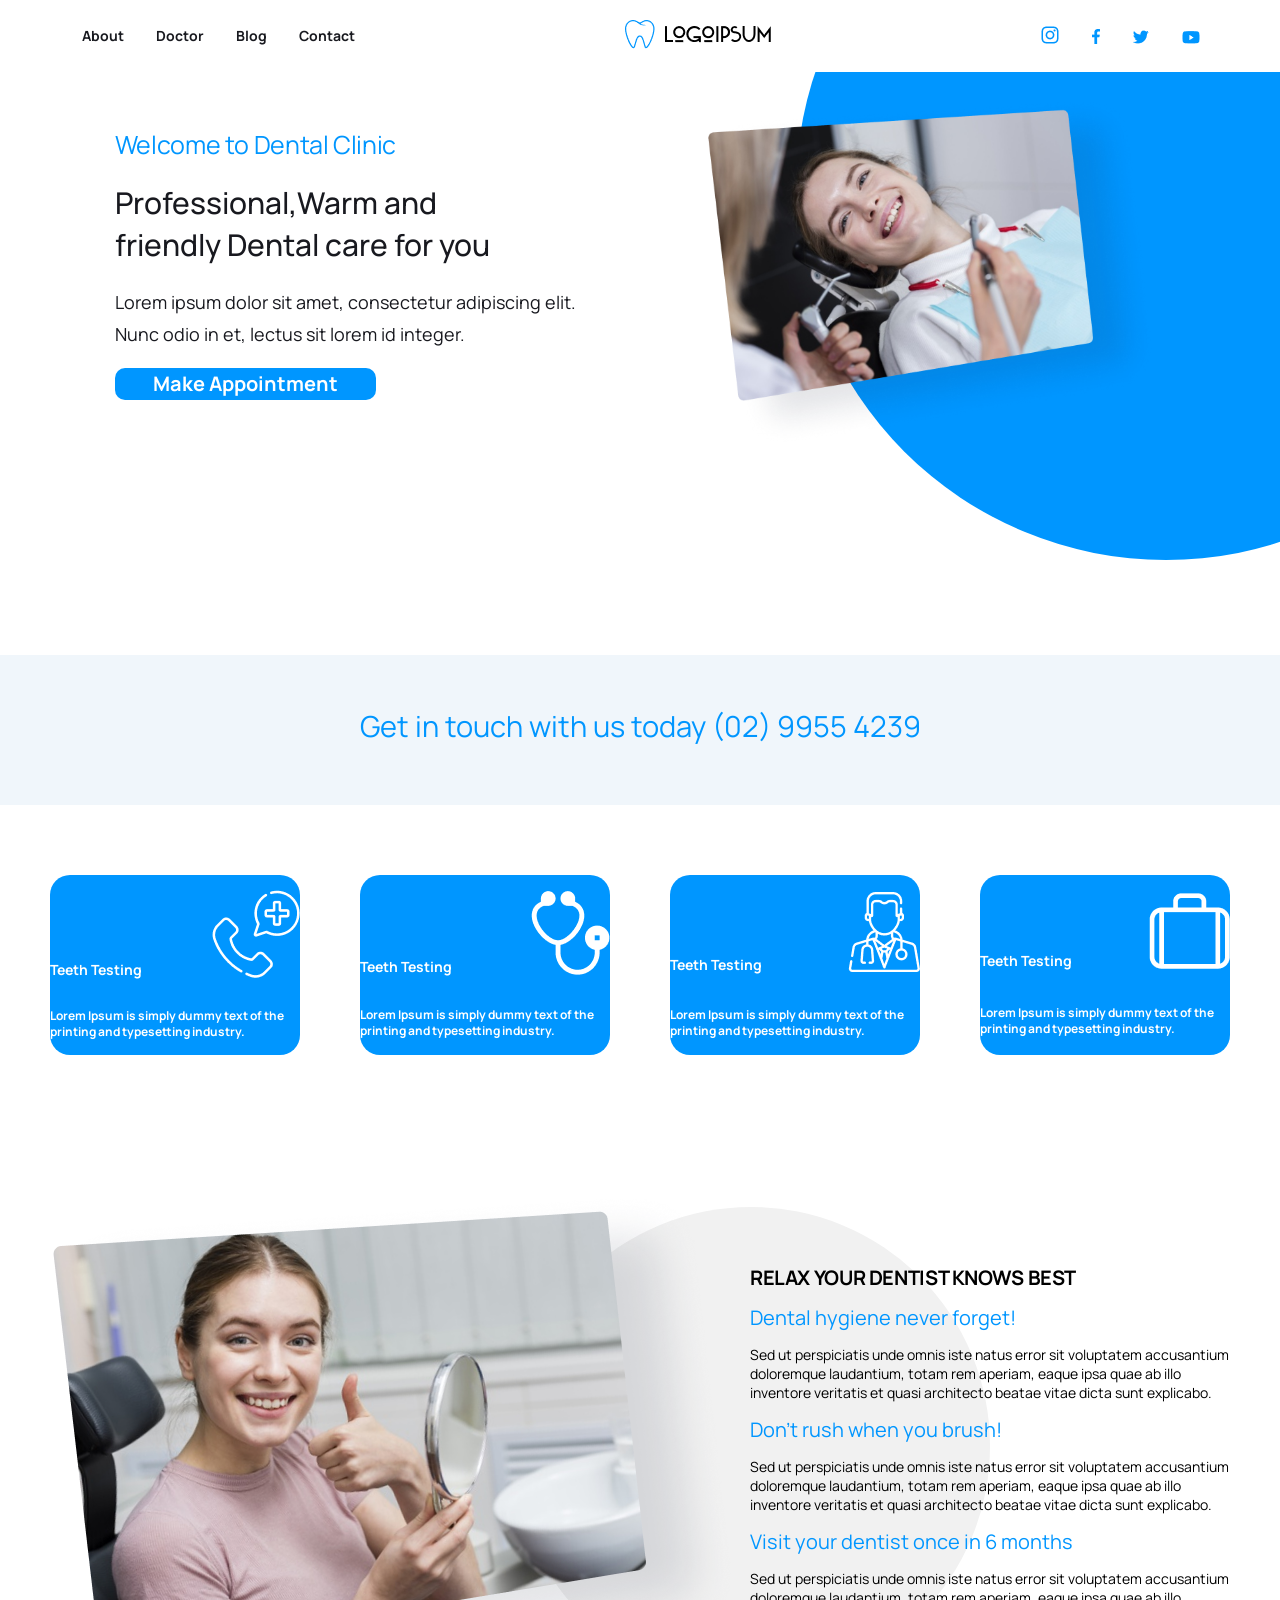
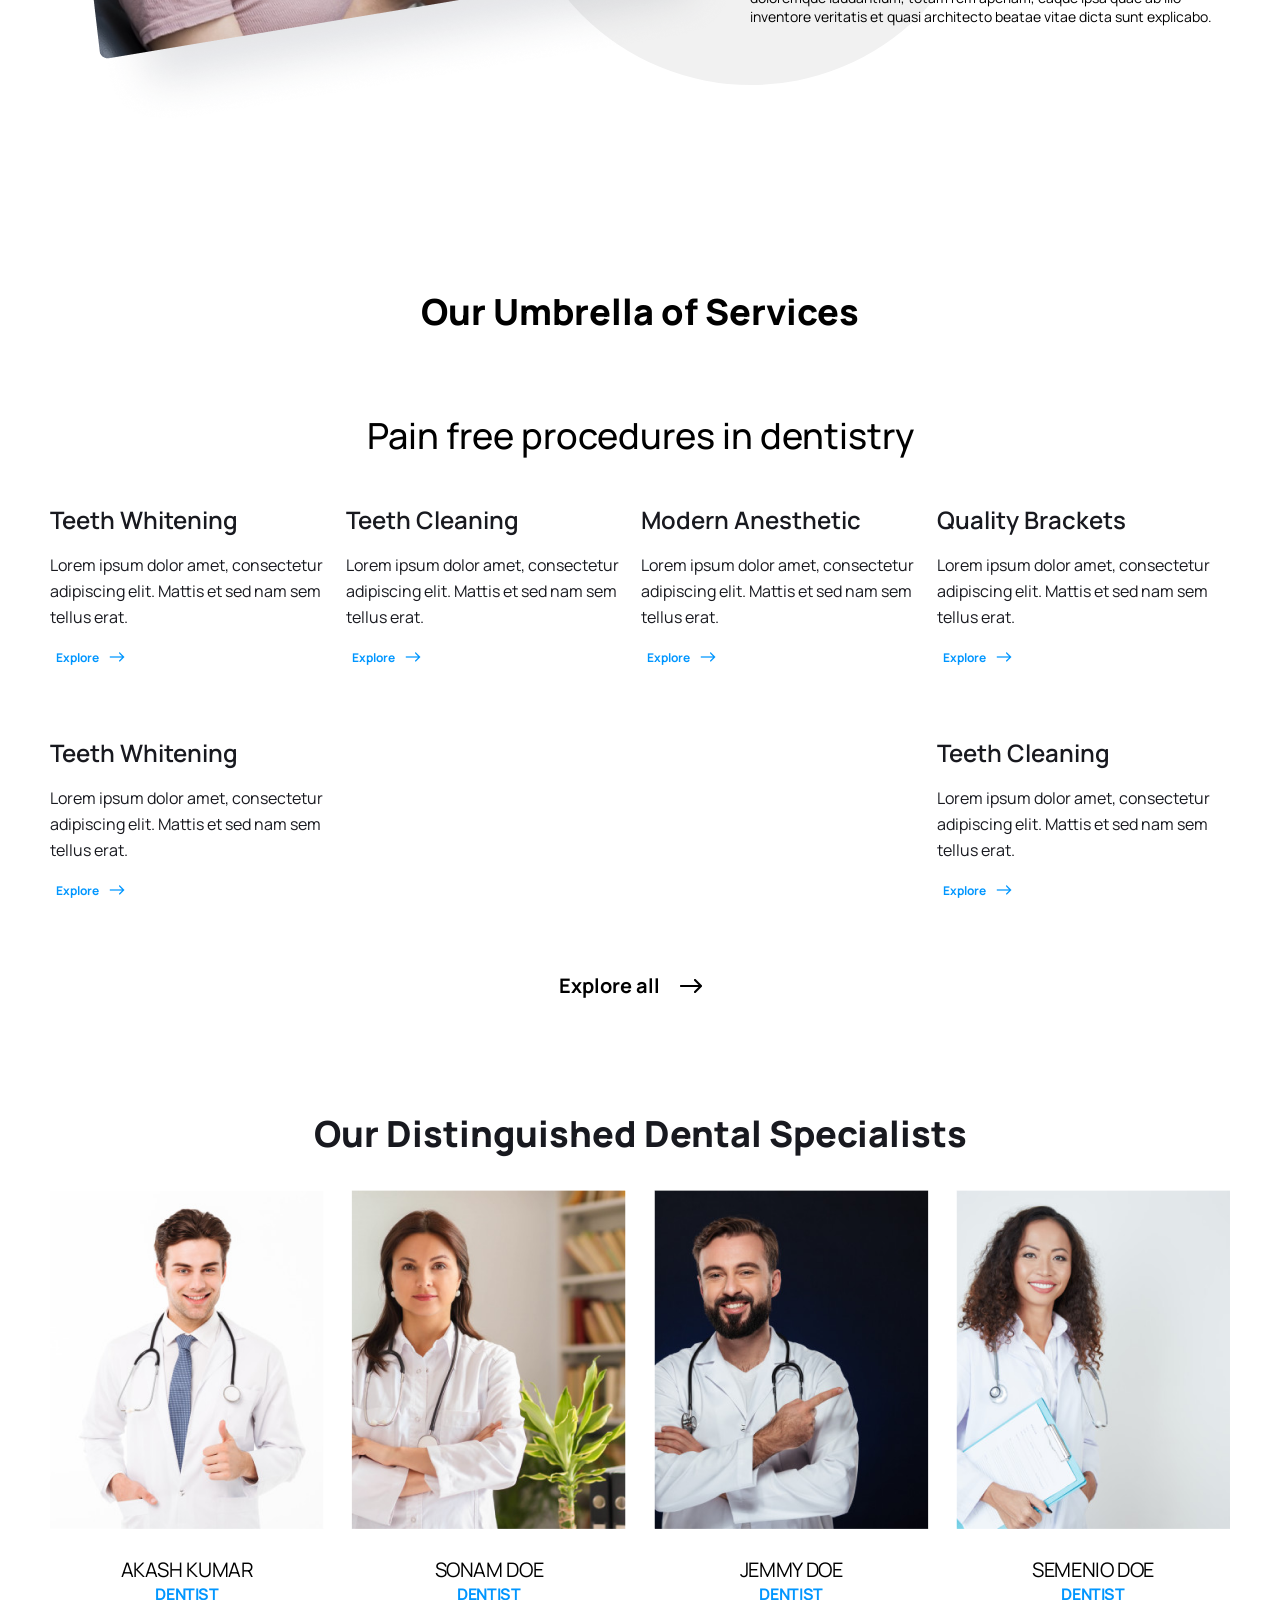
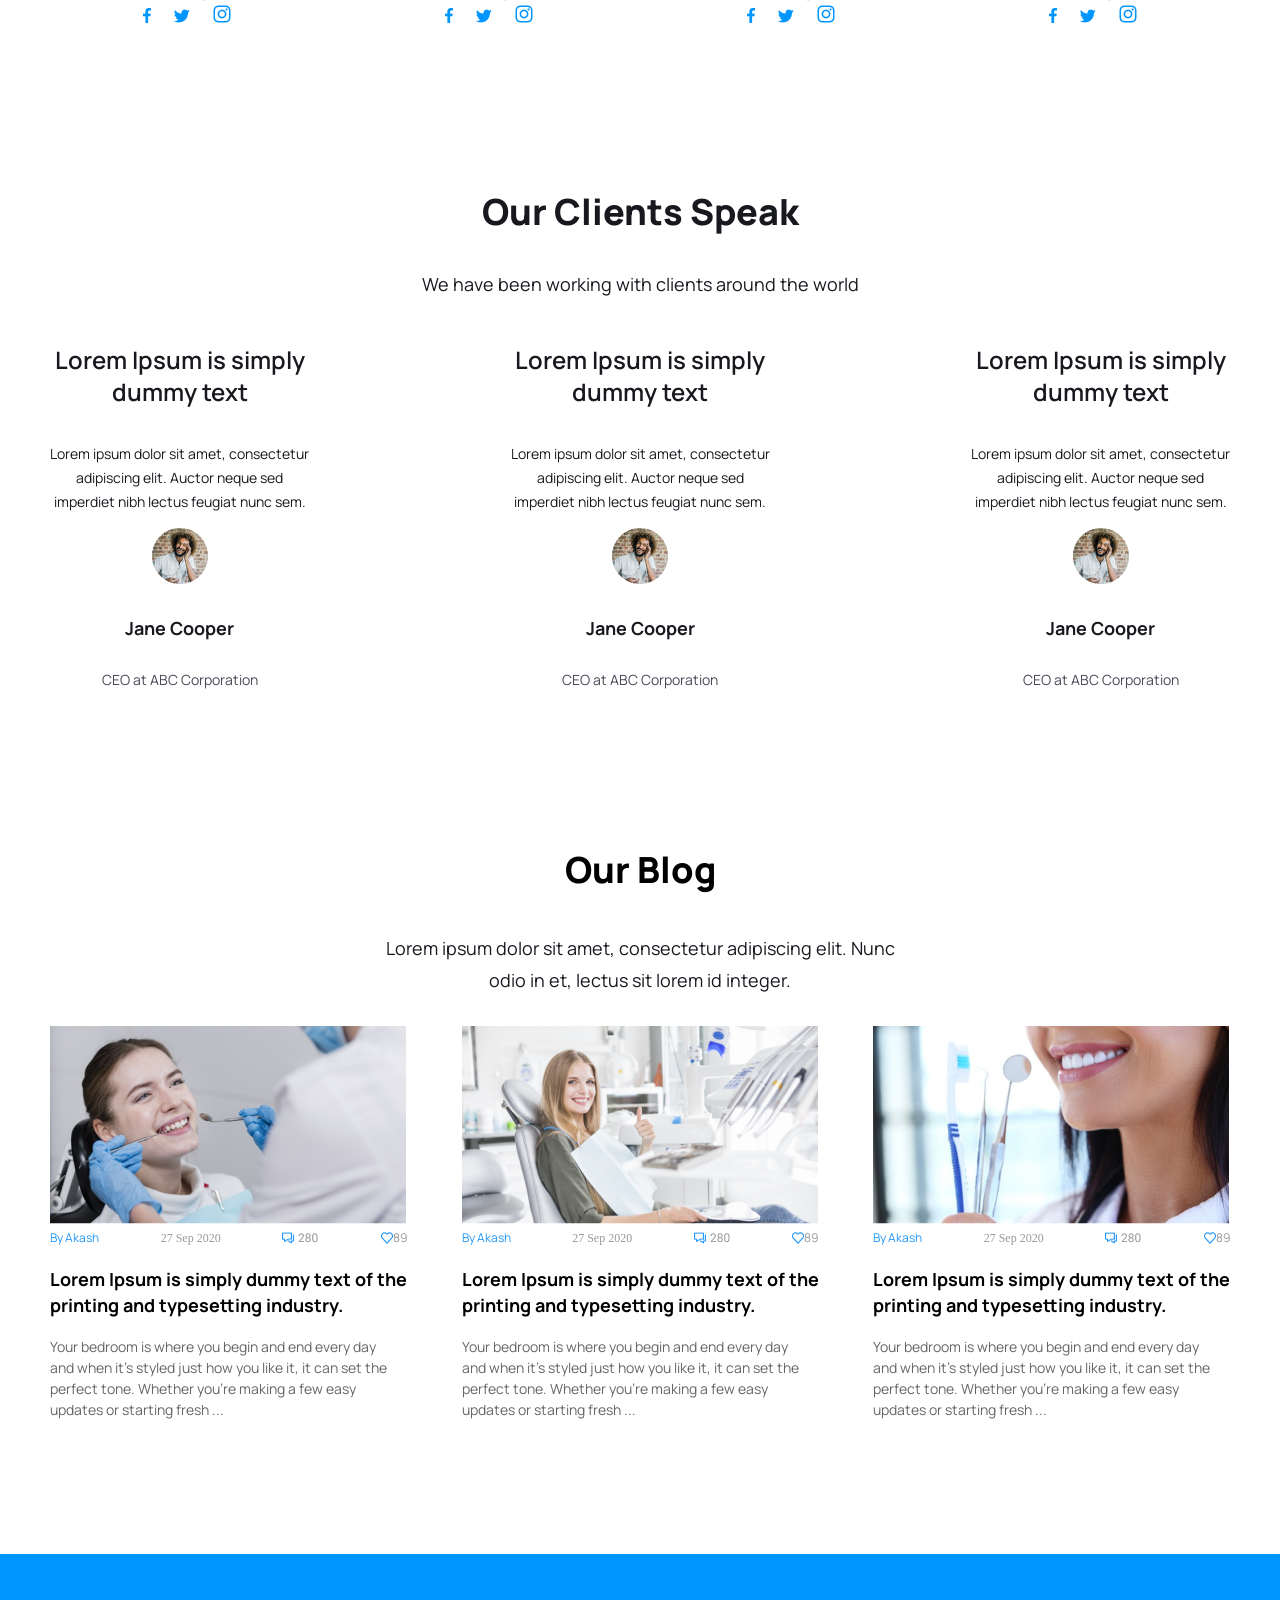
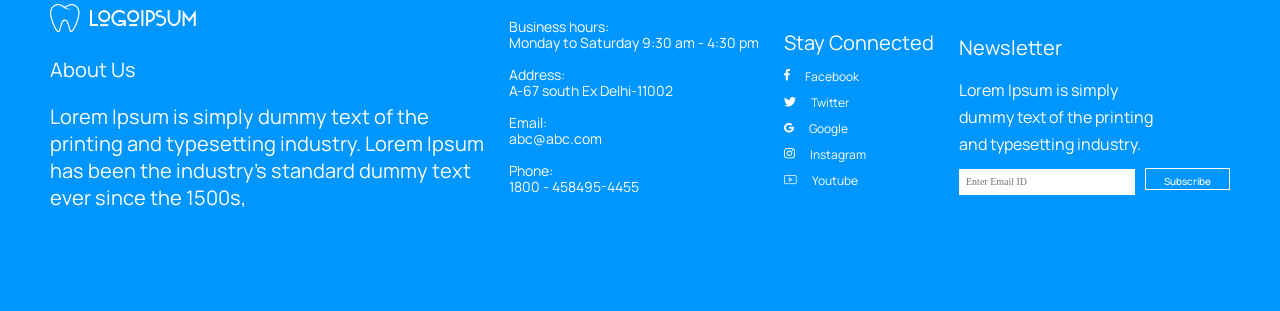
<file: index.html>
<!DOCTYPE html>
<html>
<head>
	<meta charset="utf-8">
	<link rel="preconnect" href="https://fonts.gstatic.com">
	<link href="https://fonts.googleapis.com/css2?family=Manrope:wght@500;700&display=swap" rel="stylesheet">
	<meta name="viewport" content="width=device-width, initial-scale=1">
	<link rel="stylesheet" type="text/css" href="css/style.css">
	<script src="jQuery/jquery-3.6.0.min.js"></script>
	<script type="text/javascript" src="js/script.js"></script>
	<link rel="icon" href="img/icon.png">
	<title>DENTAL</title>
</head>
<body>
	<div class="wrapper">
	    <header class="header">
	    	<div class="container">
	    		<div class="header__body">
					<div class="header__menu">
						<ul class="header__list">
							<li><a class="header__link" href="about.html">About</a></li>
							<li><a class="header__link" href="doctors.html">Doctor</a></li>
							<li><a class="header__link" href="blog.html">Blog</a></li>
							<li><a class="header__link" href="contact.html">Contact</a></li>
						</ul>
					</div>
					<div class="header-logo">
						<a href=""><img class="header-logo__img" src="img/icon.png" alt=""></a>
						<a href=""><img src="img/icon_name.png" alt=""></a>
					</div>
					<div class="header__contact">
						<a href="#"><img src="img/instagram.png" alt=""></a>
						<a href="#"><img src="img/facebook.png" alt=""></a>
						<a href="#"><img src="img/twiter.png" alt=""></a>
						<a href="#"><img src="img/youtube.png" alt=""></a>
					</div>
					<div class="header__burger">
						<span></span>
					</div>
				</div>	
			</div>	
        </header>
        <div class="container">
	        <main class="main">
			    <div class="main-content">
			        <span>Welcome to Dental Clinic</span>
			        <h1>Professional,Warm and<br> friendly Dental care for you</h1>
			        <p>Lorem ipsum dolor sit amet, consectetur adipiscing elit.<br> Nunc odio in et, lectus sit lorem id integer.</p>
			        <button><a href="">Make Appointment</a></button>
			    </div>
			    <div class="main-img">
			        <img src="img/main1.png" alt="">
			    </div>  
			    <div class="main-circle"></div> 
	        </main>
	    </div>
	    <div class="banner">
	        <div class="banner__text"><a href="">Get in touch with us today (02) 9955 4239</a></div>
	    </div> 
	    <div class="container">
	    	<div class="var">
	    		<div class="var-item">
	    			<div class="var-item__name">
	    				<span>Teeth Testing</span>
	    				<img src="img/var1.png" alt="">
	    			</div>
	    			<div class="var-item__p">Lorem Ipsum is simply dummy text of the printing and typesetting industry.</div>
	    		</div>
                <div class="var-item">
	    			<div class="var-item__name">
	    				<span>Teeth Testing</span>
	    				<img src="img/var2.png" alt="">
	    			</div>
	    			<div class="var-item__p">Lorem Ipsum is simply dummy text of the printing and typesetting industry.</div>
	    		</div>
	    		<div class="var-item">
	    			<div class="var-item__name">
	    				<span>Teeth Testing</span>
	    				<img src="img/var3.png" alt="">
	    			</div>
	    			<div class="var-item__p">Lorem Ipsum is simply dummy text of the printing and typesetting industry.</div>
	    		</div>
	    		<div class="var-item">
	    			<div class="var-item__name">
	    				<span>Teeth Testing</span>
	    				<img src="img/var4.png" alt="">
	    			</div>
	    			<div class="var-item__p">Lorem Ipsum is simply dummy text of the printing and typesetting industry.</div>
	    		</div> 
	    	</div>
	    	<div class="our">
	    		<div class="our-img"><img src="img/Image1.png" alt=""></div>
	    		<div class="our-circle"></div>
	    		<div class="our-info">
	    			<h1>Relax your dentist knows best</h1>
	    			<div class="our-info__info">
	    				<span>Dental hygiene never forget!</span>
	    				<p>Sed ut perspiciatis unde omnis iste natus error sit voluptatem accusantium doloremque laudantium, totam rem aperiam, eaque ipsa quae ab illo inventore veritatis et quasi architecto beatae vitae dicta sunt explicabo.</p>
	    			</div>
	    			<div class="our-info__info">
	    				<span>Don’t rush when you brush!</span>
	    				<p>Sed ut perspiciatis unde omnis iste natus error sit voluptatem accusantium doloremque laudantium, totam rem aperiam, eaque ipsa quae ab illo inventore veritatis et quasi architecto beatae vitae dicta sunt explicabo.</p>
	    			</div>
	    			<div class="our-info__info">
	    				<span>Visit your dentist once in 6 months</span>
	    				<p>Sed ut perspiciatis unde omnis iste natus error sit voluptatem accusantium doloremque laudantium, totam rem aperiam, eaque ipsa quae ab illo inventore veritatis et quasi architecto beatae vitae dicta sunt explicabo.</p>
	    			</div>
	    		</div>
	    	</div>
	    	<div class="services">
	    		<h1>Our Umbrella of Services</h1>
	    		<h3>Pain free procedures in dentistry</h3>
	    		<div class="services-item">
		    		<div class="services-item__item">
		    			<span>Teeth Whitening</span>
		    			<p>Lorem ipsum dolor amet, consectetur<br> adipiscing elit. Mattis et sed nam sem<br> tellus erat.</p>
		    			<button><a href="">Explore</a><a href=""><img src="img/explore1.png" alt=""></a></button>
		    		</div>
		    		<div class="services-item__item">
		    			<span>Teeth Cleaning</span>
		    			<p>Lorem ipsum dolor amet, consectetur<br> adipiscing elit. Mattis et sed nam sem<br> tellus erat.</p>
		    			<button><a href="">Explore</a><a href=""><img src="img/explore1.png" alt=""></a></button>
		    		</div>
		    		<div class="services-item__item">
		    			<span>Modern Anesthetic</span>
		    			<p>Lorem ipsum dolor amet, consectetur<br> adipiscing elit. Mattis et sed nam sem<br> tellus erat.</p>
		    			<button><a href="">Explore</a><a href=""><img src="img/explore1.png" alt=""></a></button>
		    		</div>
		    		<div class="services-item__item">
		    			<span>Quality Brackets</span>
		    			<p>Lorem ipsum dolor amet, consectetur<br> adipiscing elit. Mattis et sed nam sem<br> tellus erat.</p>
		    			<button><a href="">Explore</a><a href=""><img src="img/explore1.png" alt=""></a></button>
		    		</div>
		    		<div class="services-item__item">
		    			<span>Teeth Whitening</span>
		    			<p>Lorem ipsum dolor amet, consectetur<br> adipiscing elit. Mattis et sed nam sem<br> tellus erat.</p>
		    			<button><a href="">Explore</a><a href=""><img src="img/explore1.png" alt=""></a></button>
		    		</div>
		    		<div class="services-item__item">
		    			<span>Teeth Cleaning</span>
		    			<p>Lorem ipsum dolor amet, consectetur<br> adipiscing elit. Mattis et sed nam sem<br> tellus erat.</p>
		    			<button><a href="">Explore</a><a href=""><img src="img/explore1.png" alt=""></a></button>
		    		</div>
		    	</div>	
	    		<button class="services__button"><a href="">Explore all</a><a href=""><img src="img/explore2.png" alt=""></a></button>
	    	</div>
	    	<div class="specialists">
	    		<h1>Our Distinguished Dental Specialists</h1>
	    		<div class="specialists-item">
	    			<div class="specialists-item__item">
	    				<img src="img/spec1.png" alt="">
	    				<h4>Akash Kumar</h4>
	    				<span>DENTIST</span>
	    				<div class="specialists__contacts">
	    					<a href=""><img src="img/facebook.png" alt=""></a>
	    					<a href=""><img class="ttw" src="img/twiter.png" alt=""></a>
	    					<a href=""><img src="img/instagram.png" alt=""></a>
	    				</div>
	    			</div>
	    			<div class="specialists-item__item">
	    				<img src="img/spec2.png" alt="">
	    				<h4>Sonam Doe</h4>
	    				<span>DENTIST</span>
	    				<div class="specialists__contacts">
	    					<a href=""><img src="img/facebook.png" alt=""></a>
	    					<a href=""><img class="ttw" src="img/twiter.png" alt=""></a>
	    					<a href=""><img src="img/instagram.png" alt=""></a>
	    				</div>
	    			</div>
	    			<div class="specialists-item__item">
	    				<img src="img/spec3.png" alt="">
	    				<h4>Jemmy Doe</h4>
	    				<span>DENTIST</span>
	    				<div class="specialists__contacts">
	    					<a href=""><img src="img/facebook.png" alt=""></a>
	    					<a href=""><img class="ttw" src="img/twiter.png" alt=""></a>
	    					<a href=""><img src="img/instagram.png" alt=""></a>
	    				</div>
	    			</div>
	    			<div class="specialists-item__item">
	    				<img src="img/spec4.png" alt="">
	    				<h4>Semenio Doe</h4>
	    				<span>DENTIST</span>
	    				<div class="specialists__contacts">
	    					<a href=""><img src="img/facebook.png" alt=""></a>
	    					<a href=""><img class="ttw" src="img/twiter.png" alt=""></a>
	    					<a href=""><img src="img/instagram.png" alt=""></a>
	    				</div>
	    			</div>
	    		</div>
	    	</div> 
	    	<div class="rewiews">
	    		<h1>Our Clients Speak</h1>
	    		<h4>We have been working with clients around the world</h4>
	    		<div class="slider">
		    		<div class="slider-item">
			    		<h2>Lorem Ipsum is simply<br> dummy text</h2>
			    		<p>Lorem ipsum dolor sit amet, consectetur<br> adipiscing elit. Auctor neque sed<br> imperdiet nibh lectus feugiat nunc sem.</p>
			    		<img src="img/client.png" alt="">
			    		<h5>Jane Cooper</h5>
			    		<span>CEO at ABC Corporation</span>
			    	</div>	
			    	<div class="slider-item">
			    		<h2>Lorem Ipsum is simply<br> dummy text</h2>
			    		<p>Lorem ipsum dolor sit amet, consectetur<br> adipiscing elit. Auctor neque sed<br> imperdiet nibh lectus feugiat nunc sem.</p>
			    		<img src="img/client.png" alt="">
			    		<h5>Jane Cooper</h5>
			    		<span>CEO at ABC Corporation</span>
			    	</div>	
			    	<div class="slider-item">
			    		<h2>Lorem Ipsum is simply<br> dummy text</h2>
			    		<p>Lorem ipsum dolor sit amet, consectetur<br> adipiscing elit. Auctor neque sed<br> imperdiet nibh lectus feugiat nunc sem.</p>
			    		<img src="img/client.png" alt="">
			    		<h5>Jane Cooper</h5>
			    		<span>CEO at ABC Corporation</span>
			    	</div>	
	    	    </div>
	    	</div>
	    	<div class="blog">
	    		<h1>Our Blog</h1>
	    		<h5>Lorem ipsum dolor sit amet, consectetur adipiscing elit. Nunc<br> odio in et, lectus sit lorem id integer.</h5>
	    		<div class="blog-info">
	    			<div class="blog-info__item">
	    				<img src="img/cl1.png" alt="">
	    				<div class="blog-info__like">
	    					<span>By Akash</span>
	    					<h6>27 Sep 2020</h6>
	    					<img src="img/Chat.png" alt="">
	    					<div class="class__img">
	    						<img src="img/heart.png" alt="">
	    						<span>89</span>
	    					</div>
	    				</div>
	    				<h3>Lorem Ipsum is simply dummy text of the<br> printing and typesetting industry.</h3>
	    				<p>Your bedroom is where you begin and end every day<br> and when it’s styled just how you like it, it can set the<br> perfect tone. Whether you’re making a few easy<br> updates or starting fresh ...</p>
	    			</div>
	    			<div class="blog-info__item">
	    				<img src="img/cl2.png" alt="">
	    				<div class="blog-info__like">
	    					<span>By Akash</span>
	    					<h6>27 Sep 2020</h6>
	    					<img src="img/Chat.png" alt="">
	    					<div class="class__img">
	    						<img src="img/heart.png" alt="">
	    						<span>89</span>
	    					</div>
	    				</div>
	    				<h3>Lorem Ipsum is simply dummy text of the<br> printing and typesetting industry.</h3>
	    				<p>Your bedroom is where you begin and end every day<br> and when it’s styled just how you like it, it can set the<br> perfect tone. Whether you’re making a few easy<br> updates or starting fresh ...</p>
	    			</div>
	    			<div class="blog-info__item">
	    				<img src="img/cl3.png" alt="">
	    				<div class="blog-info__like">
	    					<span>By Akash</span>
	    					<h6>27 Sep 2020</h6>
	    					<img src="img/Chat.png" alt="">
	    					<div class="class__img">
	    						<img src="img/heart.png" alt="">
	    						<span>89</span>
	    					</div>
	    				</div>
	    				<h3>Lorem Ipsum is simply dummy text of the<br> printing and typesetting industry.</h3>
	    				<p>Your bedroom is where you begin and end every day<br> and when it’s styled just how you like it, it can set the<br> perfect tone. Whether you’re making a few easy<br> updates or starting fresh ...</p>
	    			</div>
	    		</div>
	    	</div>
	    </div>
	    <footer class="footer">
	    	<div class="container">
	    		<div class="footer-content">
	    			<div class="footer-content__item">
	    				<div class="header-logo">
	    					<a href=""><img class="header-logo__img" src="img/footer1.png" alt=""></a>
							<a href=""><img src="img/footer2.png" alt=""></a>
						</div>
						<h3>About Us</h3>
						<p>Lorem Ipsum is simply dummy text of the<br> printing and typesetting industry. Lorem Ipsum<br> has been the industry's standard dummy text<br> ever since the 1500s, </p>
	    			</div>
	    			<div class="footer-content__item">
						<div class="content__name">
							<span>Business hours:<br>Monday to Saturday 9:30 am - 4:30 pm<br><br></span>
							<span>Address:<br>A-67 south Ex Delhi-11002<br><br></span>
                            <a href="">Email:<br>abc@abc.com<br><br></a>
                            <a href="">Phone:<br>1800 - 458495-4455</a>
						</div>
	    			</div>
	    			<div class="footer-content__item">
	    				<div class="stay">
		    				<h1>Stay Connected</h1>
							<a href=""><img src="img/st1.png" alt="">Facebook</a>
							<a href=""><img src="img/st2.png" alt="">Twitter</a>
							<a href=""><img src="img/st3.png" alt="">Google</a>
							<a href=""><img src="img/st4.png" alt="">Instagram</a>
							<a href=""><img src="img/st5.png" alt="">Youtube</a>
						</div>	
	    			</div>
	    			<div class="footer-content__item">
	    				<div class="data">
	    					<h1>Newsletter</h1>
	    					<p>Lorem Ipsum is simply<br> dummy text of the printing<br> and typesetting industry.</p>
	    					<form action=""><input type="text" placeholder="Enter Email ID"><button><a href="">Subscribe</a></button></form>
	    				</div>
	    			</div>
	    		</div>
	    	</div>
	    </footer>
	</div>

</body>
</html>
</file>
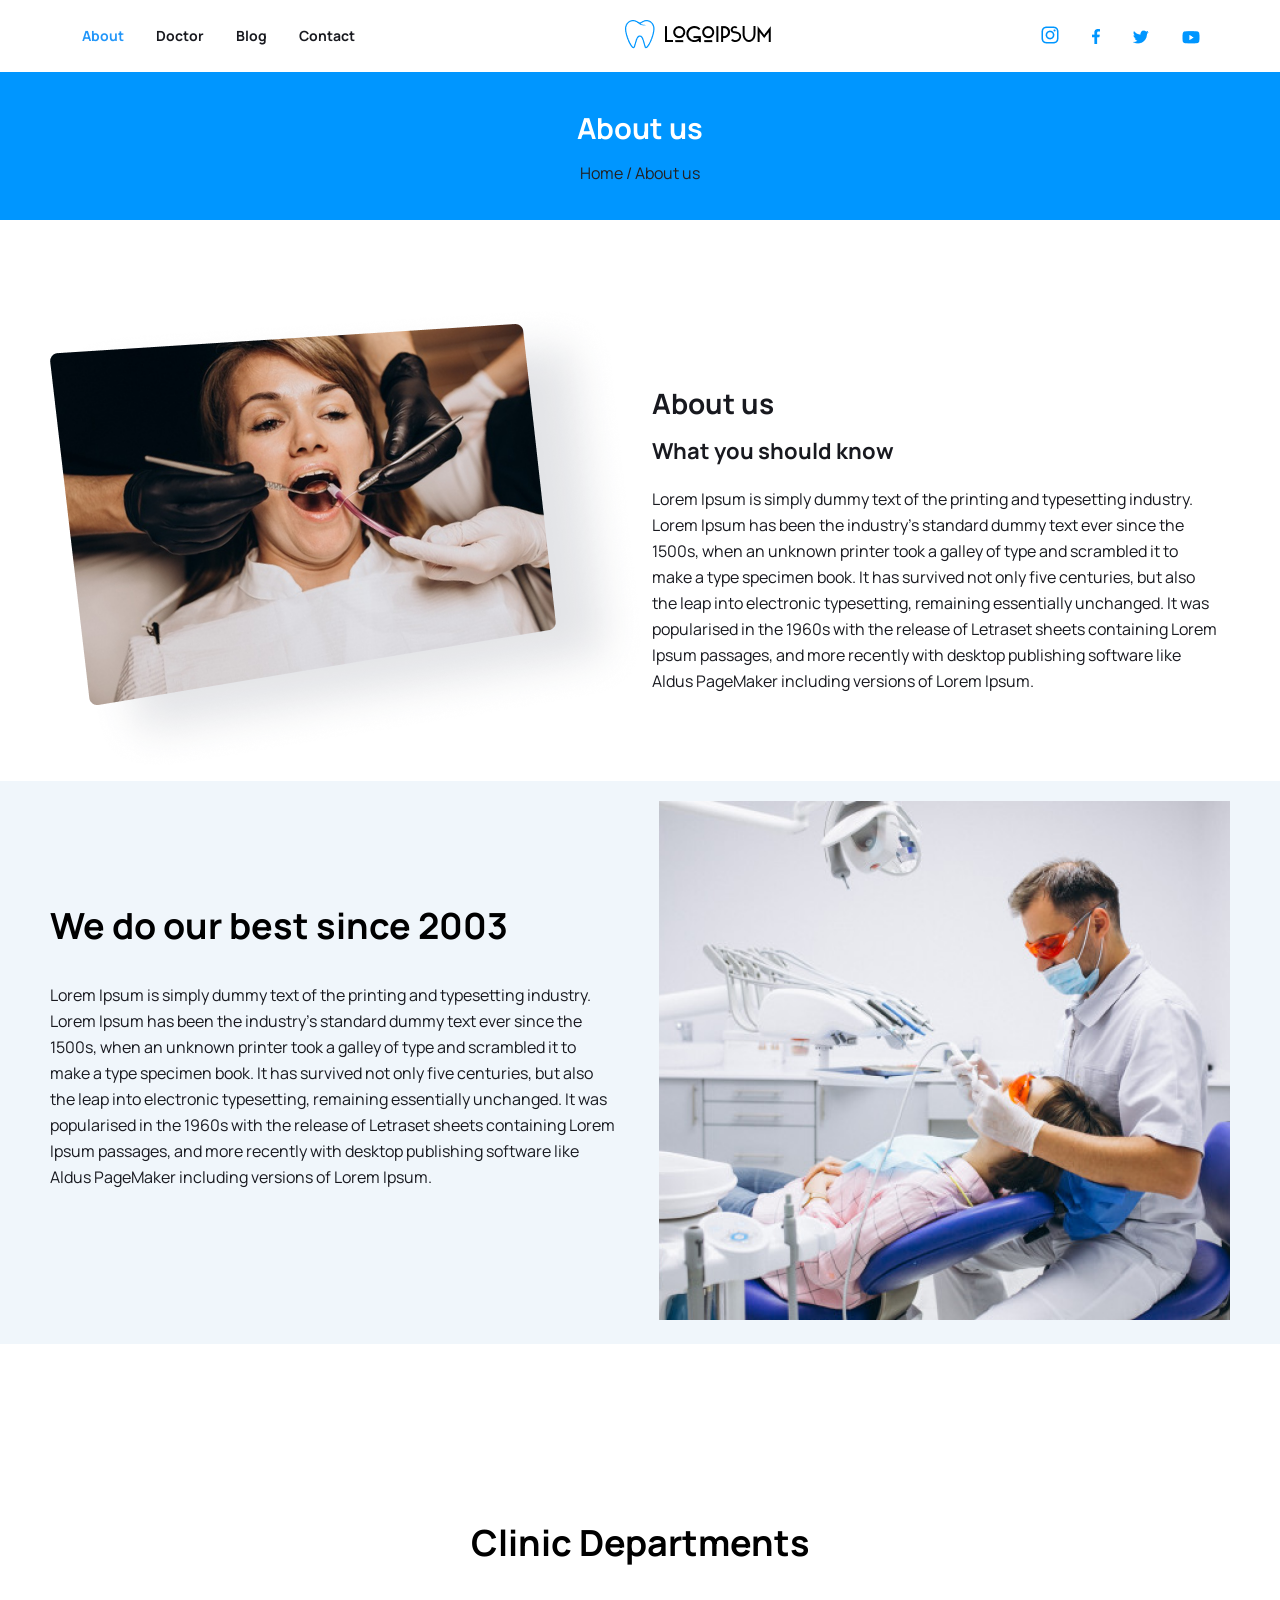
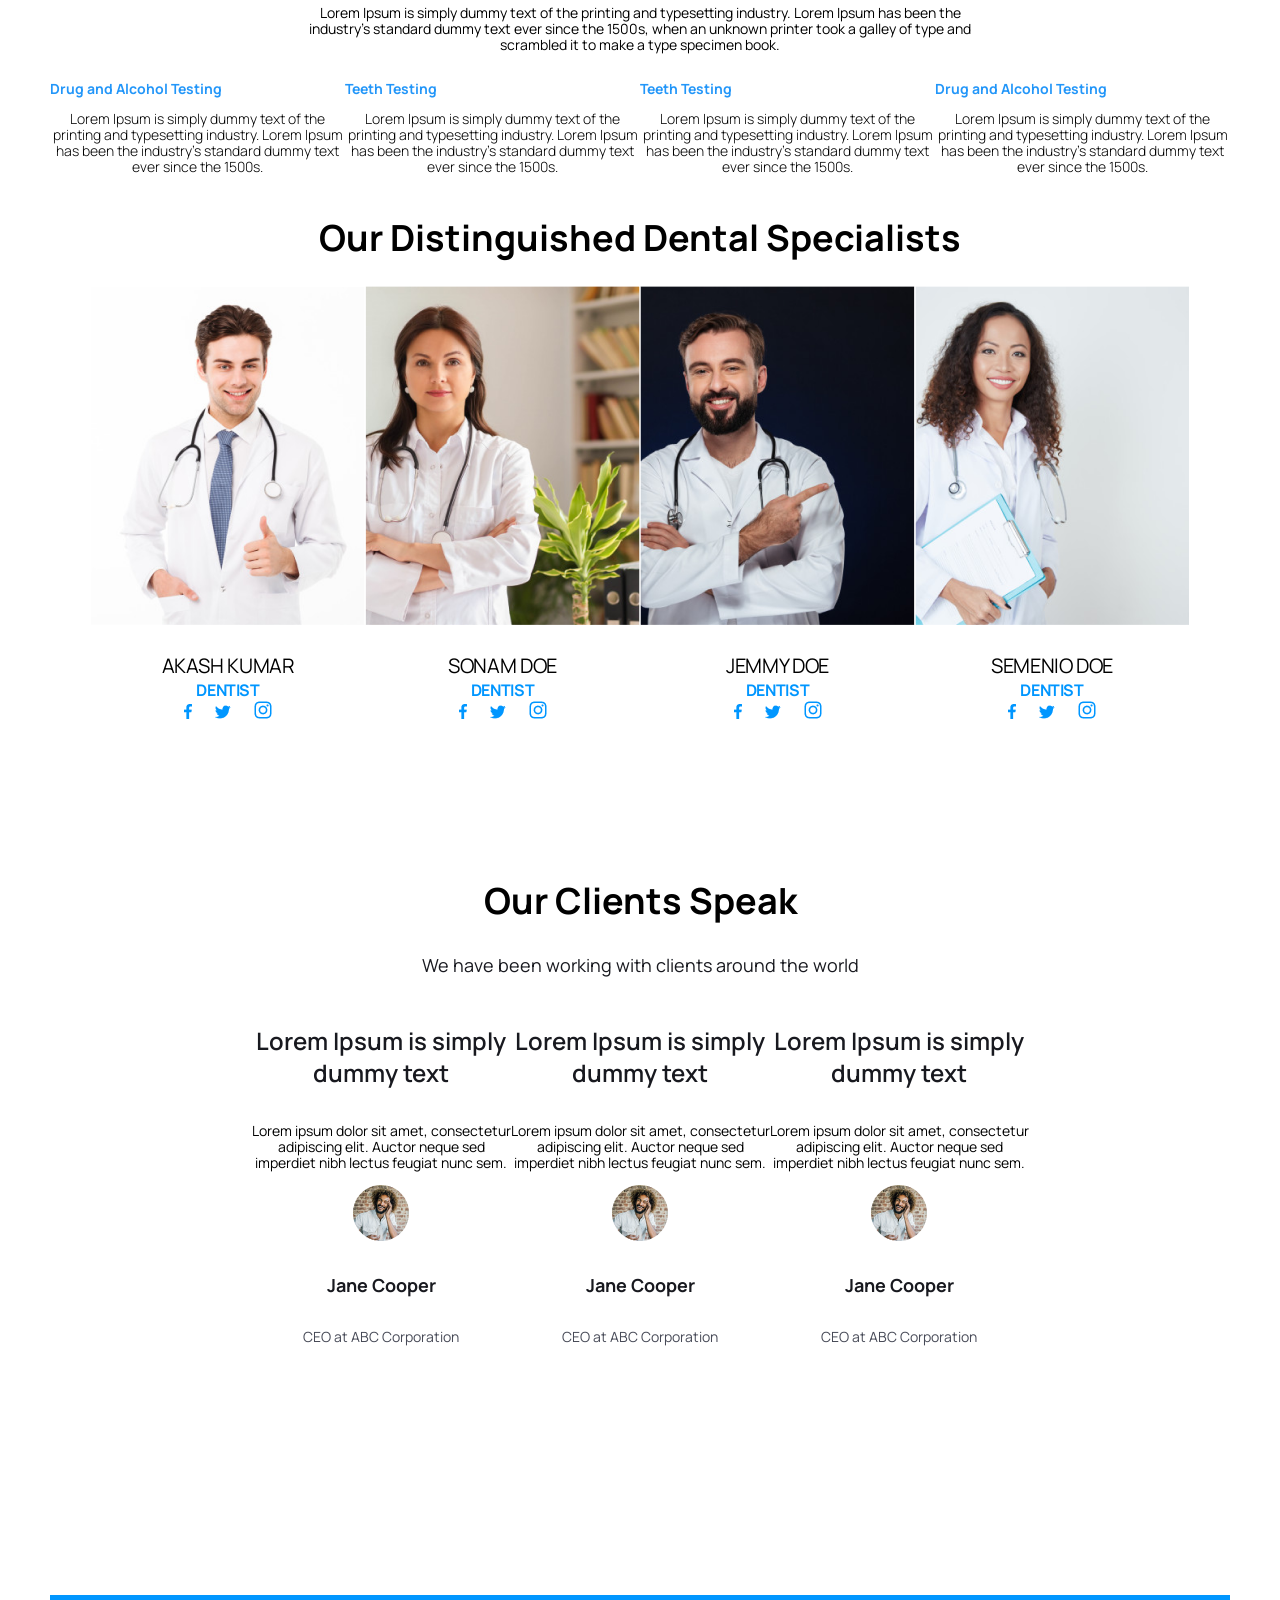
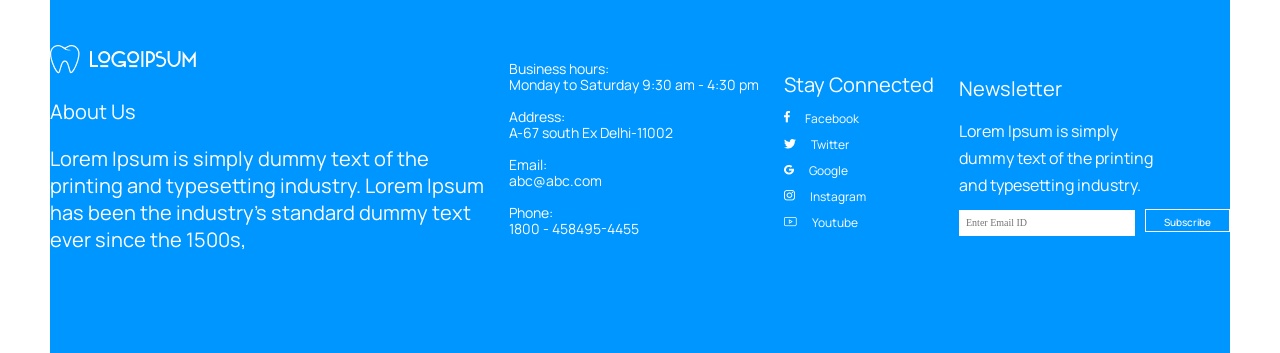
<file: about.html>
<!DOCTYPE html>
<html>
<head>
	<meta charset="utf-8">
	<link rel="preconnect" href="https://fonts.gstatic.com">
	<link href="https://fonts.googleapis.com/css2?family=Manrope:wght@500;700&display=swap" rel="stylesheet">
	<meta name="viewport" content="width=device-width, initial-scale=1">
	<link rel="stylesheet" type="text/css" href="css/style.css">
	<script src="jQuery/jquery-3.6.0.min.js"></script>
	<script type="text/javascript" src="js/script.js"></script>
	<link rel="icon" href="img/icon.png">
	<title>DENTAL</title>
</head>
<body>
	<div class="wrapper">
		<header class="header">
	    	<div class="container">
	    		<div class="header__body">
					<div class="header__menu">
						<ul class="header__list">
							<li><a class="header__link" href="about.html" style="color:#2296F9;">About</a></li>
							<li><a class="header__link" href="doctors.html">Doctor</a></li>
							<li><a class="header__link" href="blog.html">Blog</a></li>
							<li><a class="header__link" href="contact.html">Contact</a></li>
						</ul>
					</div>
					<div class="header-logo">
						<a href=""><img class="header-logo__img" src="img/icon.png" alt=""></a>
						<a href=""><img src="img/icon_name.png" alt=""></a>
					</div>
					<div class="header__contact">
						<a href="#"><img src="img/instagram.png" alt=""></a>
						<a href="#"><img src="img/facebook.png" alt=""></a>
						<a href="#"><img src="img/twiter.png" alt=""></a>
						<a href="#"><img src="img/youtube.png" alt=""></a>
					</div>
					<div class="header__burger">
						<span></span>
					</div>
				</div>	
			</div>	
        </header>
        <div class="about-about">
        	<h1>About us</h1>
        	<p>Home / About us</p>
        </div>
        <div class="container">
        	<div class="about-info">
	        	<div class="about-info__img"><img src="img/about1.png" alt=""></div>
	        	<div class="about-info__info">
	        		<h1>About us</h1>
	        		<h3>What you should know</h3>
	        		<p>Lorem Ipsum is simply dummy text of the printing and typesetting industry.<br> Lorem Ipsum has been the industry's standard dummy text ever since the<br> 1500s, when an unknown printer took a galley of type and scrambled it to<br> make a type specimen book. It has survived not only five centuries, but also<br> the leap into electronic typesetting, remaining essentially unchanged. It was popularised in the 1960s with the release of Letraset sheets containing Lorem<br> Ipsum passages, and more recently with desktop publishing software like<br> Aldus PageMaker including versions of Lorem Ipsum.</p>
	        	</div>
            </div>
        </div>    
        <div class="cont">
        	<div class="container">
		        <div class="about-info2">
		            <div class="about-info2__info">
		            	<h1>We do our best since 2003</h1>
		            	<p>Lorem Ipsum is simply dummy text of the printing and typesetting industry.<br> Lorem Ipsum has been the industry's standard dummy text ever since the<br> 1500s, when an unknown printer took a galley of type and scrambled it to<br> make a type specimen book. It has survived not only five centuries, but also<br> the leap into electronic typesetting, remaining essentially unchanged. It was<br> popularised in the 1960s with the release of Letraset sheets containing Lorem<br> Ipsum passages, and more recently with desktop publishing software like<br> Aldus PageMaker including versions of Lorem Ipsum.</p>
		            </div>
		            <div class="about-info2__img"><img src="img/about2.png" alt=""></div>
		        </div>
		    </div>    
	    </div>
	    <div class="container">
	    	<div class="about-departaments">
	    		<h1>Clinic Departments</h1>
	    		<p>Lorem Ipsum is simply dummy text of the printing and typesetting industry. Lorem Ipsum has been the<br> industry's standard dummy text ever since the 1500s, when an unknown printer took a galley of type and<br> scrambled it to make a type specimen book.</p>
	    		<div class="about-departaments__scroll">
	    			<div class="about-departaments__scroll__item">
	    				<h3>Drug and Alcohol Testing</h3>
	    				<p>Lorem Ipsum is simply dummy text of the printing and typesetting industry. Lorem Ipsum has been the industry's standard dummy text ever since the 1500s.</p>
	    			</div>
	    			<div class="about-departaments__scroll__item">
	    				<h3>Teeth Testing</h3>
	    				<p>Lorem Ipsum is simply dummy text of the printing and typesetting industry. Lorem Ipsum has been the industry's standard dummy text ever since the 1500s.</p>
	    			</div>
	    			<div class="about-departaments__scroll__item">
	    				<h3>Teeth Testing</h3>
	    				<p>Lorem Ipsum is simply dummy text of the printing and typesetting industry. Lorem Ipsum has been the industry's standard dummy text ever since the 1500s.</p>
	    			</div>
	    			<div class="about-departaments__scroll__item">
	    				<h3>Drug and Alcohol Testing</h3>
	    				<p>Lorem Ipsum is simply dummy text of the printing and typesetting industry. Lorem Ipsum has been the industry's standard dummy text ever since the 1500s.</p>
	    			</div>
	    		</div>
	    		<div class="specialists">
	    		<h1>Our Distinguished Dental Specialists</h1>
	    		<div class="specialists-item">
	    			<div class="specialists-item__item">
	    				<img src="img/spec1.png" alt="">
	    				<h4>Akash Kumar</h4>
	    				<span>DENTIST</span>
	    				<div class="specialists__contacts">
	    					<a href=""><img src="img/facebook.png" alt=""></a>
	    					<a href=""><img class="ttw" src="img/twiter.png" alt=""></a>
	    					<a href=""><img src="img/instagram.png" alt=""></a>
	    				</div>
	    			</div>
	    			<div class="specialists-item__item">
	    				<img src="img/spec2.png" alt="">
	    				<h4>Sonam Doe</h4>
	    				<span>DENTIST</span>
	    				<div class="specialists__contacts">
	    					<a href=""><img src="img/facebook.png" alt=""></a>
	    					<a href=""><img class="ttw" src="img/twiter.png" alt=""></a>
	    					<a href=""><img src="img/instagram.png" alt=""></a>
	    				</div>
	    			</div>
	    			<div class="specialists-item__item">
	    				<img src="img/spec3.png" alt="">
	    				<h4>Jemmy Doe</h4>
	    				<span>DENTIST</span>
	    				<div class="specialists__contacts">
	    					<a href=""><img src="img/facebook.png" alt=""></a>
	    					<a href=""><img class="ttw" src="img/twiter.png" alt=""></a>
	    					<a href=""><img src="img/instagram.png" alt=""></a>
	    				</div>
	    			</div>
	    			<div class="specialists-item__item">
	    				<img src="img/spec4.png" alt="">
	    				<h4>Semenio Doe</h4>
	    				<span>DENTIST</span>
	    				<div class="specialists__contacts">
	    					<a href=""><img src="img/facebook.png" alt=""></a>
	    					<a href=""><img class="ttw" src="img/twiter.png" alt=""></a>
	    					<a href=""><img src="img/instagram.png" alt=""></a>
	    				</div>
	    			</div>
	    		</div>
	    	</div> 
	    	<div class="rewiews">
	    		<h1>Our Clients Speak</h1>
	    		<h4>We have been working with clients around the world</h4>
	    		<div class="slider">
		    		<div class="slider-item">
			    		<h2>Lorem Ipsum is simply<br> dummy text</h2>
			    		<p>Lorem ipsum dolor sit amet, consectetur<br> adipiscing elit. Auctor neque sed<br> imperdiet nibh lectus feugiat nunc sem.</p>
			    		<img src="img/client.png" alt="">
			    		<h5>Jane Cooper</h5>
			    		<span>CEO at ABC Corporation</span>
			    	</div>	
			    	<div class="slider-item">
			    		<h2>Lorem Ipsum is simply<br> dummy text</h2>
			    		<p>Lorem ipsum dolor sit amet, consectetur<br> adipiscing elit. Auctor neque sed<br> imperdiet nibh lectus feugiat nunc sem.</p>
			    		<img src="img/client.png" alt="">
			    		<h5>Jane Cooper</h5>
			    		<span>CEO at ABC Corporation</span>
			    	</div>	
			    	<div class="slider-item">
			    		<h2>Lorem Ipsum is simply<br> dummy text</h2>
			    		<p>Lorem ipsum dolor sit amet, consectetur<br> adipiscing elit. Auctor neque sed<br> imperdiet nibh lectus feugiat nunc sem.</p>
			    		<img src="img/client.png" alt="">
			    		<h5>Jane Cooper</h5>
			    		<span>CEO at ABC Corporation</span>
			    	</div>	
	    	    </div>
	    	</div>
	    </div>
	    <footer class="footer">
	    	<div class="container">
	    		<div class="footer-content">
	    			<div class="footer-content__item">
	    				<div class="header-logo">
	    					<a href=""><img class="header-logo__img" src="img/footer1.png" alt=""></a>
							<a href=""><img src="img/footer2.png" alt=""></a>
						</div>
						<h3>About Us</h3>
						<p>Lorem Ipsum is simply dummy text of the<br> printing and typesetting industry. Lorem Ipsum<br> has been the industry's standard dummy text<br> ever since the 1500s, </p>
	    			</div>
	    			<div class="footer-content__item">
						<div class="content__name">
							<span>Business hours:<br>Monday to Saturday 9:30 am - 4:30 pm<br><br></span>
							<span>Address:<br>A-67 south Ex Delhi-11002<br><br></span>
                            <a href="">Email:<br>abc@abc.com<br><br></a>
                            <a href="">Phone:<br>1800 - 458495-4455</a>
						</div>
	    			</div>
	    			<div class="footer-content__item">
	    				<div class="stay">
		    				<h1>Stay Connected</h1>
							<a href=""><img src="img/st1.png" alt="">Facebook</a>
							<a href=""><img src="img/st2.png" alt="">Twitter</a>
							<a href=""><img src="img/st3.png" alt="">Google</a>
							<a href=""><img src="img/st4.png" alt="">Instagram</a>
							<a href=""><img src="img/st5.png" alt="">Youtube</a>
						</div>	
	    			</div>
	    			<div class="footer-content__item">
	    				<div class="data">
	    					<h1>Newsletter</h1>
	    					<p>Lorem Ipsum is simply<br> dummy text of the printing<br> and typesetting industry.</p>
	    					<form action=""><input type="text" placeholder="Enter Email ID"><button><a href="">Subscribe</a></button></form>
	    				</div>
	    			</div>
	    		</div>
	    	</div>
	    </footer>
	</div>
</body>
</html>
</file>
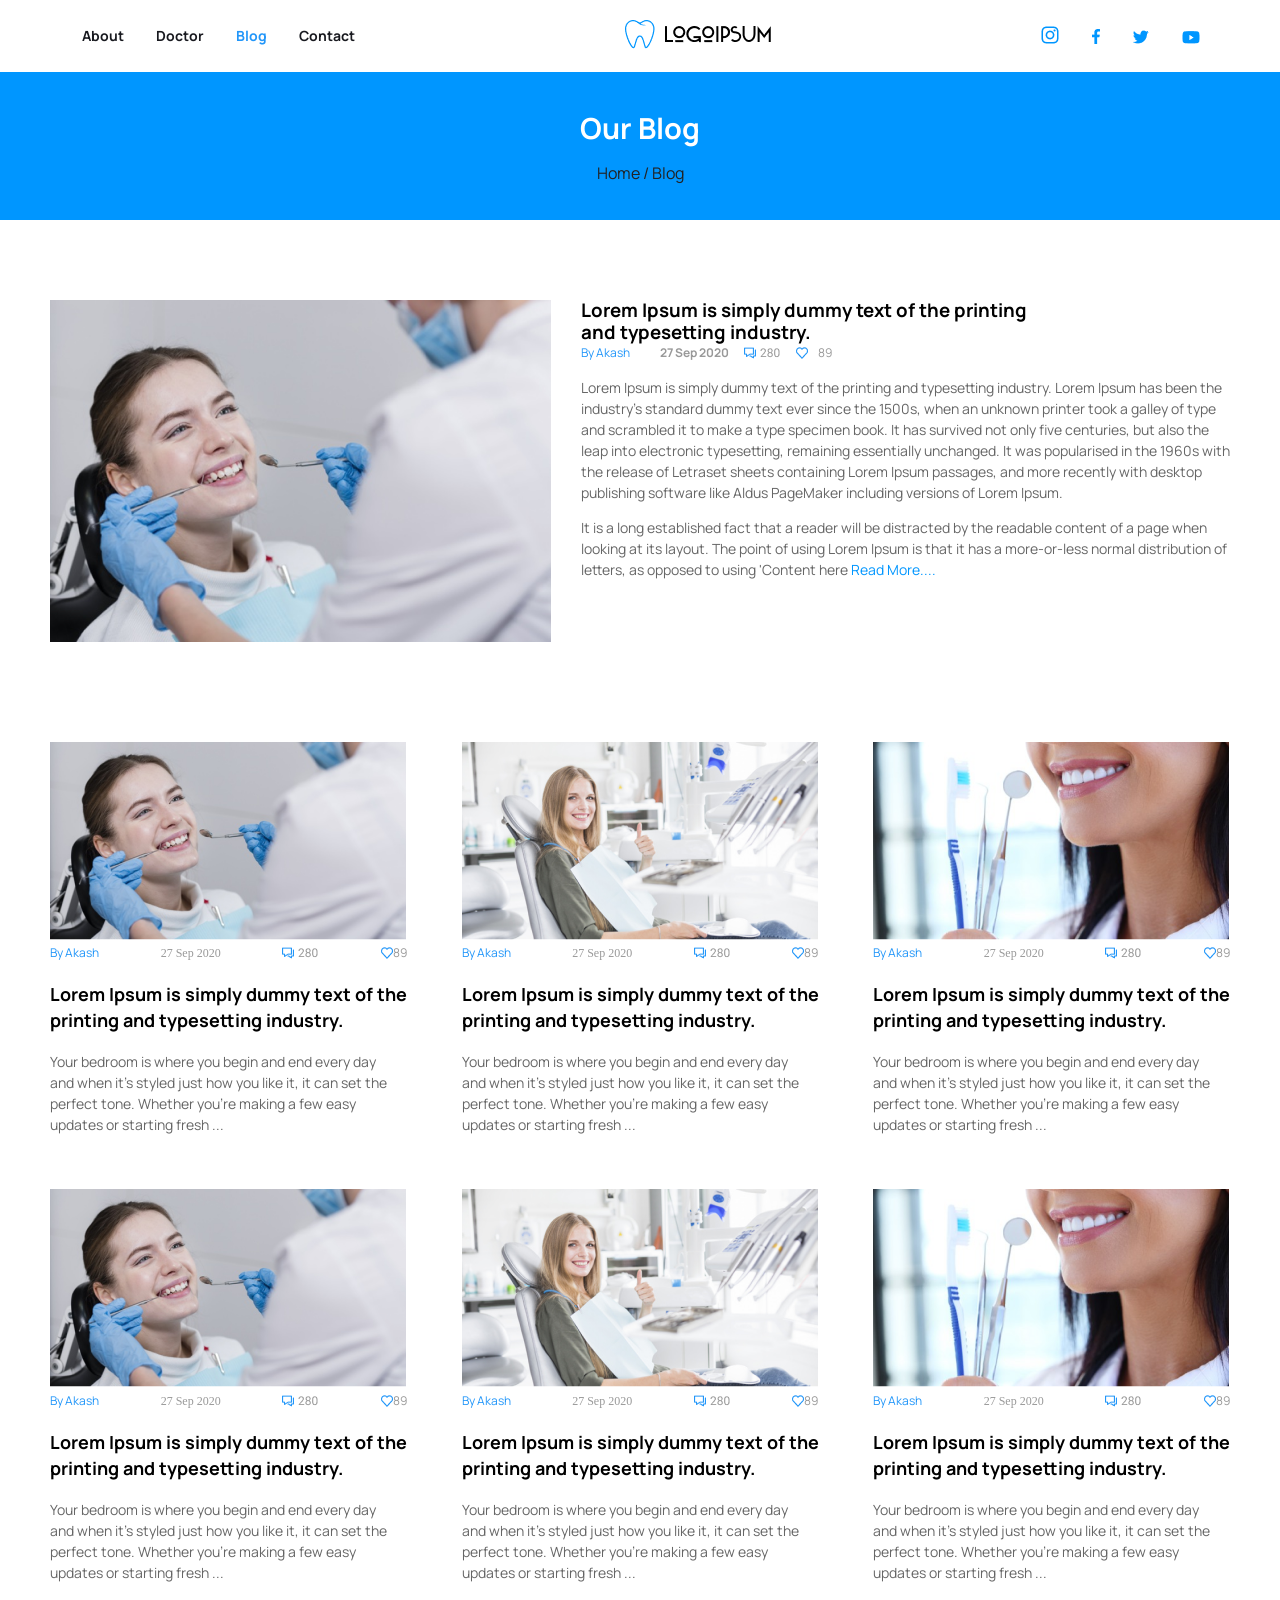
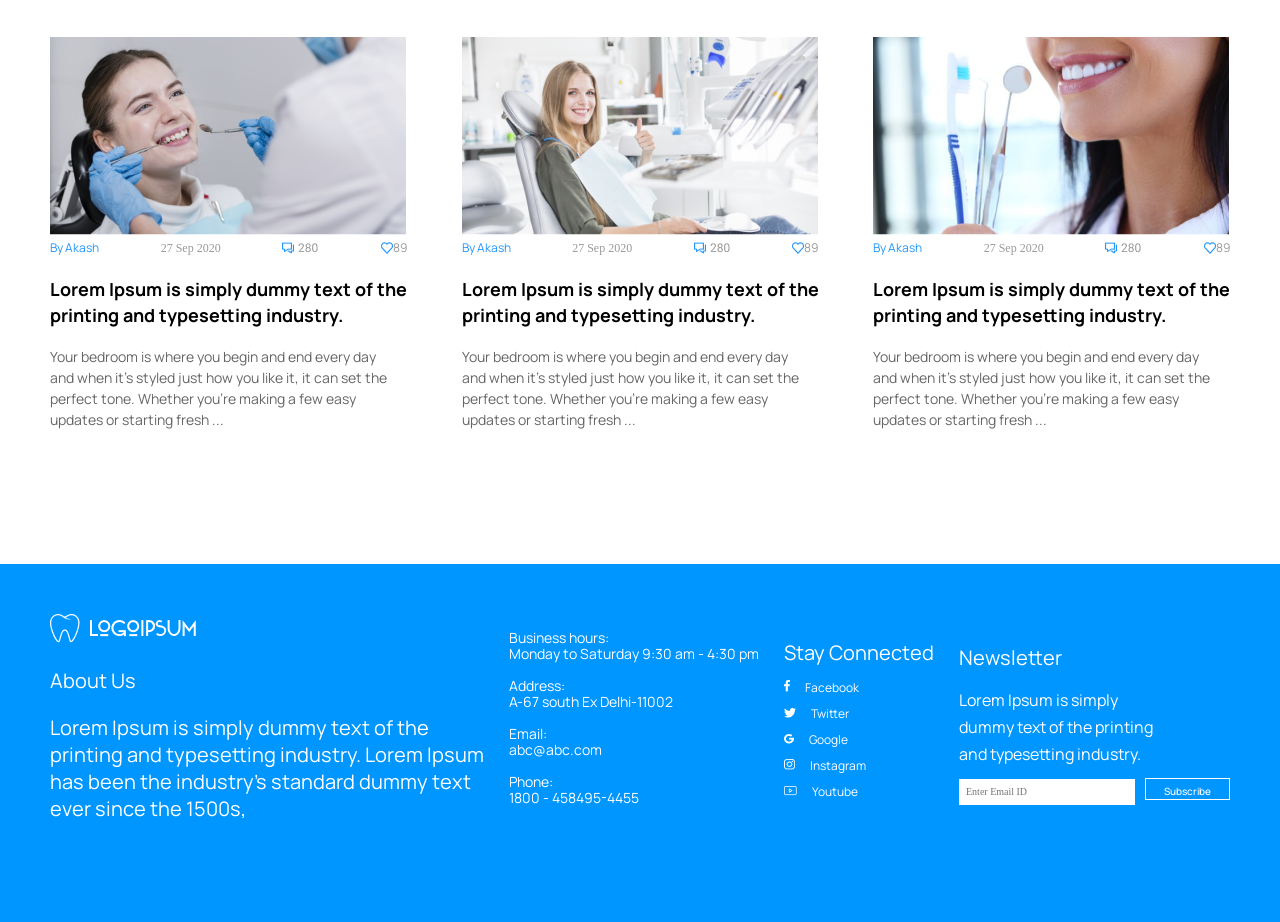
<file: blog.html>
<!DOCTYPE html>
<html>
<head>
	<meta charset="utf-8">
	<link rel="preconnect" href="https://fonts.gstatic.com">
	<link href="https://fonts.googleapis.com/css2?family=Manrope:wght@500;700&display=swap" rel="stylesheet">
	<meta name="viewport" content="width=device-width, initial-scale=1">
	<link rel="stylesheet" type="text/css" href="css/style.css">
	<script src="jQuery/jquery-3.6.0.min.js"></script>
	<script type="text/javascript" src="js/script.js"></script>
	<link rel="icon" href="img/icon.png">
	<title>DENTAL</title>
</head>
<body>
	<div class="wrapper">
		<header class="header">
	    	<div class="container">
	    		<div class="header__body">
					<div class="header__menu">
						<ul class="header__list">
							<li><a class="header__link" href="about.html">About</a></li>
							<li><a class="header__link" href="doctors.html">Doctor</a></li>
							<li><a class="header__link" href="blog.html" style="color:#2296F9;">Blog</a></li>
							<li><a class="header__link" href="contact.html">Contact</a></li>
						</ul>
					</div>
					<div class="header-logo">
						<a href=""><img class="header-logo__img" src="img/icon.png" alt=""></a>
						<a href=""><img src="img/icon_name.png" alt=""></a>
					</div>
					<div class="header__contact">
						<a href="#"><img src="img/instagram.png" alt=""></a>
						<a href="#"><img src="img/facebook.png" alt=""></a>
						<a href="#"><img src="img/twiter.png" alt=""></a>
						<a href="#"><img src="img/youtube.png" alt=""></a>
					</div>
					<div class="header__burger">
						<span></span>
					</div>
				</div>	
			</div>	
        </header>
        <div class="about-about">
        	<h1>Our Blog</h1>
        	<p>Home / Blog</p>
        </div>
        <div class="container">
        	<div class="blog-blog">
        		<div class="blog-blog__item">
	    			<img src="img/blog1.png" alt="">
	    			<div class="blog-blog__like">
	    				<h3>Lorem Ipsum is simply dummy text of the printing<br> and typesetting industry.</h3>
	    				<div class="by">
	    					<span>By Akash</span>
	    				    <h6>27 Sep 2020</h6>
	    				    <img src="img/Chat.png" alt="">
	    				    <div class="class__blog">
	    					    <img src="img/heart.png" alt="">
	    					    <span>89</span>
	    				    </div>
	    			    </div>
	    			    <div class="blog-infoo">
	    			    	<p>Lorem Ipsum is simply dummy text of the printing and typesetting industry. Lorem Ipsum has been the industry's standard dummy text ever since the 1500s, when an unknown printer took a galley of type and scrambled it to make a type specimen book. It has survived not only five centuries, but also the leap into electronic typesetting, remaining essentially unchanged. It was popularised in the 1960s with the release of Letraset sheets containing Lorem Ipsum passages, and more recently with desktop publishing software like Aldus PageMaker including versions of Lorem Ipsum.</p>
	    			    	<p>It is a long established fact that a reader will be distracted by the readable content of a page when looking at its layout. The point of using Lorem Ipsum is that it has a more-or-less normal distribution of letters, as opposed to using 'Content here  <a href="">Read More....</a></p>
	    			    </div>
	    			</div>
	    		</div>
        	</div>
        	<div class="blog">
	    		<div class="blog-info">
	    			<div class="blog-info__item">
	    				<img src="img/cl1.png" alt="">
	    				<div class="blog-info__like">
	    					<span>By Akash</span>
	    					<h6>27 Sep 2020</h6>
	    					<img src="img/Chat.png" alt="">
	    					<div class="class__img">
	    						<img src="img/heart.png" alt="">
	    						<span>89</span>
	    					</div>
	    				</div>
	    				<h3>Lorem Ipsum is simply dummy text of the<br> printing and typesetting industry.</h3>
	    				<p>Your bedroom is where you begin and end every day<br> and when it’s styled just how you like it, it can set the<br> perfect tone. Whether you’re making a few easy<br> updates or starting fresh ...</p>
	    			</div>
	    			<div class="blog-info__item">
	    				<img src="img/cl2.png" alt="">
	    				<div class="blog-info__like">
	    					<span>By Akash</span>
	    					<h6>27 Sep 2020</h6>
	    					<img src="img/Chat.png" alt="">
	    					<div class="class__img">
	    						<img src="img/heart.png" alt="">
	    						<span>89</span>
	    					</div>
	    				</div>
	    				<h3>Lorem Ipsum is simply dummy text of the<br> printing and typesetting industry.</h3>
	    				<p>Your bedroom is where you begin and end every day<br> and when it’s styled just how you like it, it can set the<br> perfect tone. Whether you’re making a few easy<br> updates or starting fresh ...</p>
	    			</div>
	    			<div class="blog-info__item">
	    				<img src="img/cl3.png" alt="">
	    				<div class="blog-info__like">
	    					<span>By Akash</span>
	    					<h6>27 Sep 2020</h6>
	    					<img src="img/Chat.png" alt="">
	    					<div class="class__img">
	    						<img src="img/heart.png" alt="">
	    						<span>89</span>
	    					</div>
	    				</div>
	    				<h3>Lorem Ipsum is simply dummy text of the<br> printing and typesetting industry.</h3>
	    				<p>Your bedroom is where you begin and end every day<br> and when it’s styled just how you like it, it can set the<br> perfect tone. Whether you’re making a few easy<br> updates or starting fresh ...</p>
	    			</div>
	    			<div class="blog-info__item">
	    				<img src="img/cl1.png" alt="">
	    				<div class="blog-info__like">
	    					<span>By Akash</span>
	    					<h6>27 Sep 2020</h6>
	    					<img src="img/Chat.png" alt="">
	    					<div class="class__img">
	    						<img src="img/heart.png" alt="">
	    						<span>89</span>
	    					</div>
	    				</div>
	    				<h3>Lorem Ipsum is simply dummy text of the<br> printing and typesetting industry.</h3>
	    				<p>Your bedroom is where you begin and end every day<br> and when it’s styled just how you like it, it can set the<br> perfect tone. Whether you’re making a few easy<br> updates or starting fresh ...</p>
	    			</div>
	    			<div class="blog-info__item">
	    				<img src="img/cl2.png" alt="">
	    				<div class="blog-info__like">
	    					<span>By Akash</span>
	    					<h6>27 Sep 2020</h6>
	    					<img src="img/Chat.png" alt="">
	    					<div class="class__img">
	    						<img src="img/heart.png" alt="">
	    						<span>89</span>
	    					</div>
	    				</div>
	    				<h3>Lorem Ipsum is simply dummy text of the<br> printing and typesetting industry.</h3>
	    				<p>Your bedroom is where you begin and end every day<br> and when it’s styled just how you like it, it can set the<br> perfect tone. Whether you’re making a few easy<br> updates or starting fresh ...</p>
	    			</div>
	    			<div class="blog-info__item">
	    				<img src="img/cl3.png" alt="">
	    				<div class="blog-info__like">
	    					<span>By Akash</span>
	    					<h6>27 Sep 2020</h6>
	    					<img src="img/Chat.png" alt="">
	    					<div class="class__img">
	    						<img src="img/heart.png" alt="">
	    						<span>89</span>
	    					</div>
	    				</div>
	    				<h3>Lorem Ipsum is simply dummy text of the<br> printing and typesetting industry.</h3>
	    				<p>Your bedroom is where you begin and end every day<br> and when it’s styled just how you like it, it can set the<br> perfect tone. Whether you’re making a few easy<br> updates or starting fresh ...</p>
	    			</div>
	    			<div class="blog-info__item">
	    				<img src="img/cl1.png" alt="">
	    				<div class="blog-info__like">
	    					<span>By Akash</span>
	    					<h6>27 Sep 2020</h6>
	    					<img src="img/Chat.png" alt="">
	    					<div class="class__img">
	    						<img src="img/heart.png" alt="">
	    						<span>89</span>
	    					</div>
	    				</div>
	    				<h3>Lorem Ipsum is simply dummy text of the<br> printing and typesetting industry.</h3>
	    				<p>Your bedroom is where you begin and end every day<br> and when it’s styled just how you like it, it can set the<br> perfect tone. Whether you’re making a few easy<br> updates or starting fresh ...</p>
	    			</div>
	    			<div class="blog-info__item">
	    				<img src="img/cl2.png" alt="">
	    				<div class="blog-info__like">
	    					<span>By Akash</span>
	    					<h6>27 Sep 2020</h6>
	    					<img src="img/Chat.png" alt="">
	    					<div class="class__img">
	    						<img src="img/heart.png" alt="">
	    						<span>89</span>
	    					</div>
	    				</div>
	    				<h3>Lorem Ipsum is simply dummy text of the<br> printing and typesetting industry.</h3>
	    				<p>Your bedroom is where you begin and end every day<br> and when it’s styled just how you like it, it can set the<br> perfect tone. Whether you’re making a few easy<br> updates or starting fresh ...</p>
	    			</div>
	    			<div class="blog-info__item">
	    				<img src="img/cl3.png" alt="">
	    				<div class="blog-info__like">
	    					<span>By Akash</span>
	    					<h6>27 Sep 2020</h6>
	    					<img src="img/Chat.png" alt="">
	    					<div class="class__img">
	    						<img src="img/heart.png" alt="">
	    						<span>89</span>
	    					</div>
	    				</div>
	    				<h3>Lorem Ipsum is simply dummy text of the<br> printing and typesetting industry.</h3>
	    				<p>Your bedroom is where you begin and end every day<br> and when it’s styled just how you like it, it can set the<br> perfect tone. Whether you’re making a few easy<br> updates or starting fresh ...</p>
	    			</div>
	    		</div>
	    	</div>
        </div>
        <footer class="footer">
	    	<div class="container">
	    		<div class="footer-content">
	    			<div class="footer-content__item">
	    				<div class="header-logo">
	    					<a href=""><img class="header-logo__img" src="img/footer1.png" alt=""></a>
							<a href=""><img src="img/footer2.png" alt=""></a>
						</div>
						<h3>About Us</h3>
						<p>Lorem Ipsum is simply dummy text of the<br> printing and typesetting industry. Lorem Ipsum<br> has been the industry's standard dummy text<br> ever since the 1500s, </p>
	    			</div>
	    			<div class="footer-content__item">
						<div class="content__name">
							<span>Business hours:<br>Monday to Saturday 9:30 am - 4:30 pm<br><br></span>
							<span>Address:<br>A-67 south Ex Delhi-11002<br><br></span>
                            <a href="">Email:<br>abc@abc.com<br><br></a>
                            <a href="">Phone:<br>1800 - 458495-4455</a>
						</div>
	    			</div>
	    			<div class="footer-content__item">
	    				<div class="stay">
		    				<h1>Stay Connected</h1>
							<a href=""><img src="img/st1.png" alt="">Facebook</a>
							<a href=""><img src="img/st2.png" alt="">Twitter</a>
							<a href=""><img src="img/st3.png" alt="">Google</a>
							<a href=""><img src="img/st4.png" alt="">Instagram</a>
							<a href=""><img src="img/st5.png" alt="">Youtube</a>
						</div>	
	    			</div>
	    			<div class="footer-content__item">
	    				<div class="data">
	    					<h1>Newsletter</h1>
	    					<p>Lorem Ipsum is simply<br> dummy text of the printing<br> and typesetting industry.</p>
	    					<form action=""><input type="text" placeholder="Enter Email ID"><button><a href="">Subscribe</a></button></form>
	    				</div>
	    			</div>
	    		</div>
	    	</div>
	    </footer>
    </div>
</body>
</html>
</file>
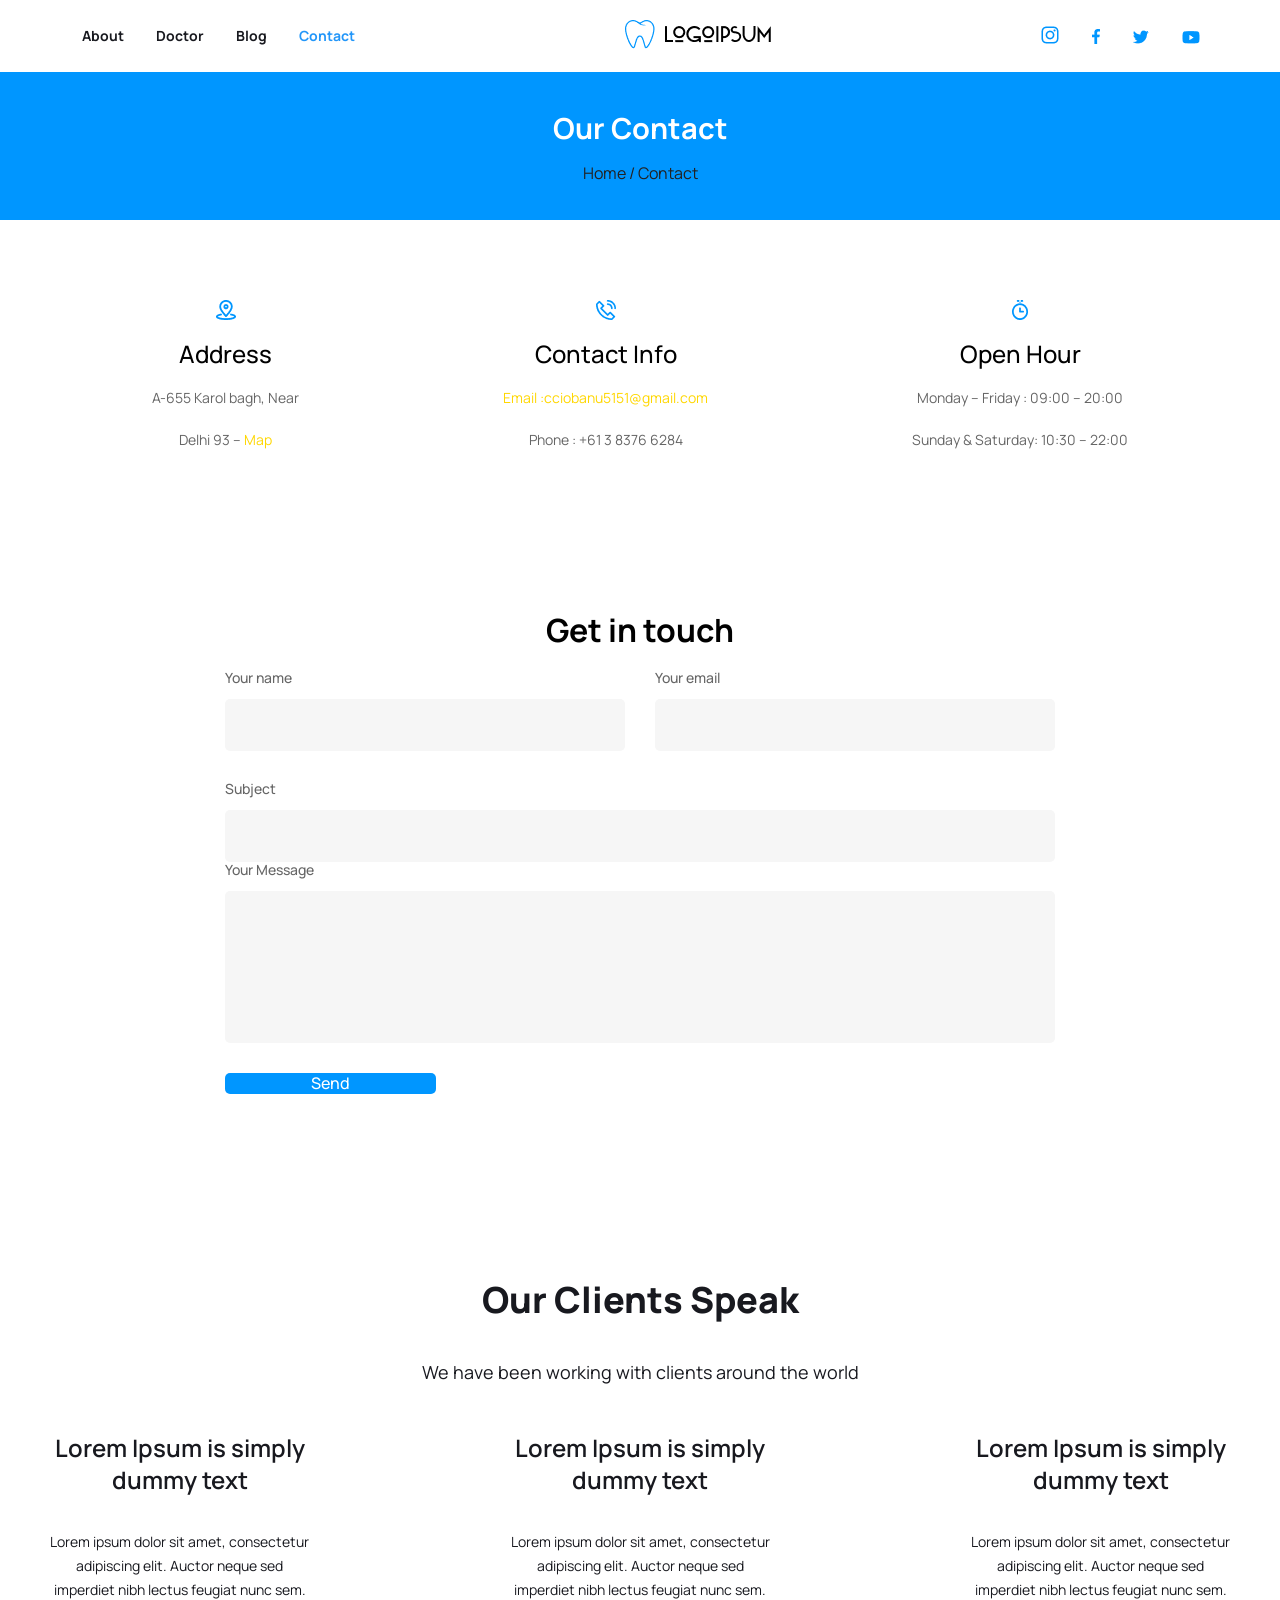
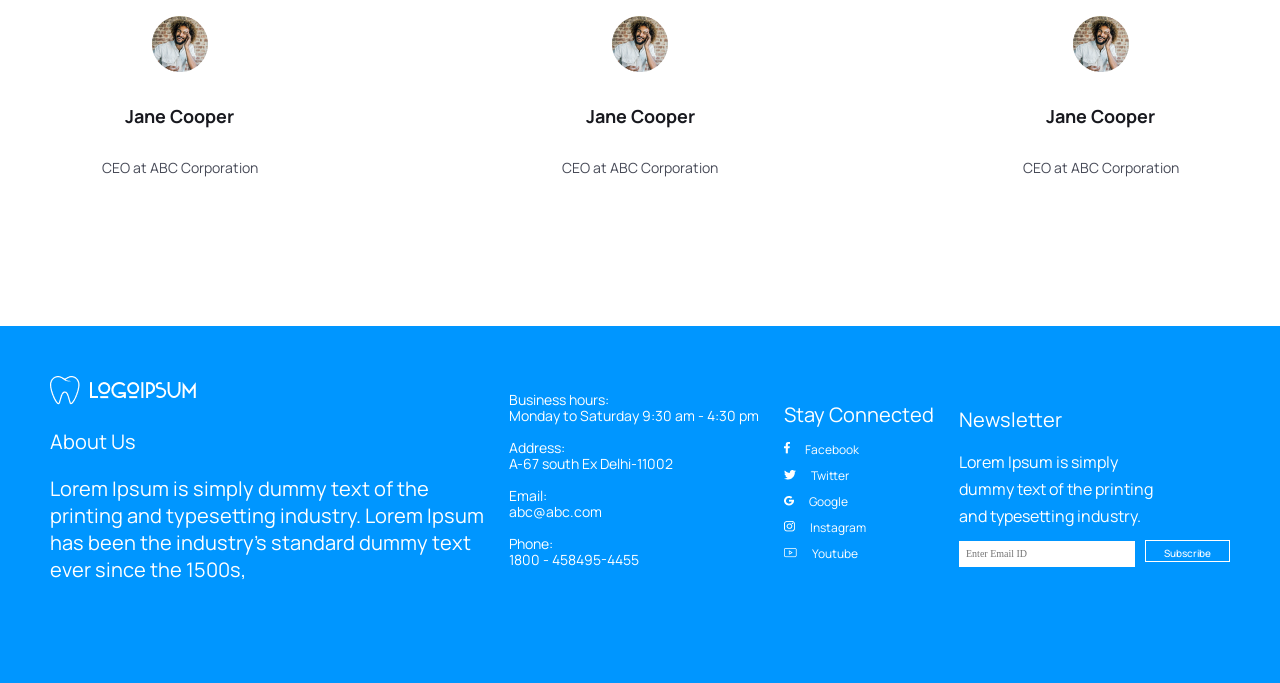
<file: contact.html>
<!DOCTYPE html>
<html>
<head>
	<meta charset="utf-8">
	<link rel="preconnect" href="https://fonts.gstatic.com">
	<link href="https://fonts.googleapis.com/css2?family=Manrope:wght@500;700&display=swap" rel="stylesheet">
	<meta name="viewport" content="width=device-width, initial-scale=1">
	<link rel="stylesheet" type="text/css" href="css/style.css">
	<script src="jQuery/jquery-3.6.0.min.js"></script>
	<script type="text/javascript" src="js/script.js"></script>
	<link rel="icon" href="img/icon.png">
	<title>DENTAL</title>
</head>
<body>
	<div class="wrapper">
		<header class="header">
	    	<div class="container">
	    		<div class="header__body">
					<div class="header__menu">
						<ul class="header__list">
							<li><a class="header__link" href="about.html">About</a></li>
							<li><a class="header__link" href="doctors.html">Doctor</a></li>
							<li><a class="header__link" href="blog.html">Blog</a></li>
							<li><a class="header__link" href="contact.html" style="color:#2296F9;">Contact</a></li>
						</ul>
					</div>
					<div class="header-logo">
						<a href=""><img class="header-logo__img" src="img/icon.png" alt=""></a>
						<a href=""><img src="img/icon_name.png" alt=""></a>
					</div>
					<div class="header__contact">
						<a href="#"><img src="img/instagram.png" alt=""></a>
						<a href="#"><img src="img/facebook.png" alt=""></a>
						<a href="#"><img src="img/twiter.png" alt=""></a>
						<a href="#"><img src="img/youtube.png" alt=""></a>
					</div>
					<div class="header__burger">
						<span></span>
					</div>
				</div>	
			</div>	
        </header>
        <div class="about-about">
        	<h1>Our Contact</h1>
        	<p>Home / Contact</p>
        </div>
        <div class="container">
        	<div class="contact-items">
        		<div class="contact-items__item">
        			<img src="img/contact1.png" alt="">
        			<h1>Address</h1>
        			<span>A-655 Karol bagh, Near<br><br>Delhi 93  – <a href="">Map</a></span>
        		</div>
        		<div class="contact-items__item">
        			<img src="img/contact2.png" alt="">
        			<h1>Contact Info</h1>
        			<span><a href="https://mail.google.com/mail/u/0/#inbox">Email :cciobanu5151@gmail.com</a><br><br>Phone : +61 3 8376 6284</span>
        		</div>
        		<div class="contact-items__item">
        			<img src="img/contact3.png" alt="">
        			<h1>Open Hour</h1>
        			<span>Monday – Friday : 09:00 – 20:00<br><br>Sunday & Saturday: 10:30 – 22:00</span>
        		</div>
        	</div>
        	<div class="touch">
        		<h1>Get in touch</h1>
        		<form action="">
        			<div class="form__name">
        				<div class="form__name__inp">
        					<span>Your name</span>
        					<input type="text">
        				</div>
        			    <div class="form__name__inp">
        			    	<span>Your email</span>
        					<input type="text">
        			    </div>
        			</div>
        			<div class="form__name__subject">
        				<span>Subject</span>
        				<input type="text">
        			</div>
        			<div class="form__name__message">
        				<span>Your Message</span>
        				<input type="text">
        			</div>
                    <button class="buttonss"><a href="">Send</a></button>
        		</form>
        	</div>
        </div>	
        <div class="container">
        	<div class="rewiews">
		    	<h1>Our Clients Speak</h1>
		    	<h4>We have been working with clients around the world</h4>
		    	<div class="slider">
			    	<div class="slider-item">
				    	<h2>Lorem Ipsum is simply<br> dummy text</h2>
				    	<p>Lorem ipsum dolor sit amet, consectetur<br> adipiscing elit. Auctor neque sed<br> imperdiet nibh lectus feugiat nunc sem.</p>
				    	<img src="img/client.png" alt="">
				    	<h5>Jane Cooper</h5>
				    	<span>CEO at ABC Corporation</span>
				    </div>	
				    <div class="slider-item">
				    	<h2>Lorem Ipsum is simply<br> dummy text</h2>
				    	<p>Lorem ipsum dolor sit amet, consectetur<br> adipiscing elit. Auctor neque sed<br> imperdiet nibh lectus feugiat nunc sem.</p>
				    	<img src="img/client.png" alt="">
				    	<h5>Jane Cooper</h5>
				    	<span>CEO at ABC Corporation</span>
				    </div>	
				    <div class="slider-item">
				    	<h2>Lorem Ipsum is simply<br> dummy text</h2>
				    	<p>Lorem ipsum dolor sit amet, consectetur<br> adipiscing elit. Auctor neque sed<br> imperdiet nibh lectus feugiat nunc sem.</p>
				    	<img src="img/client.png" alt="">
				    	<h5>Jane Cooper</h5>
				    	<span>CEO at ABC Corporation</span>
				    </div>	
		    	</div>
	    	</div>
	    </div>
	    <footer class="footer">
	    	<div class="container">
	    		<div class="footer-content">
	    			<div class="footer-content__item">
	    				<div class="header-logo">
	    					<a href=""><img class="header-logo__img" src="img/footer1.png" alt=""></a>
							<a href=""><img src="img/footer2.png" alt=""></a>
						</div>
						<h3>About Us</h3>
						<p>Lorem Ipsum is simply dummy text of the<br> printing and typesetting industry. Lorem Ipsum<br> has been the industry's standard dummy text<br> ever since the 1500s, </p>
	    			</div>
	    			<div class="footer-content__item">
						<div class="content__name">
							<span>Business hours:<br>Monday to Saturday 9:30 am - 4:30 pm<br><br></span>
							<span>Address:<br>A-67 south Ex Delhi-11002<br><br></span>
                            <a href="">Email:<br>abc@abc.com<br><br></a>
                            <a href="">Phone:<br>1800 - 458495-4455</a>
						</div>
	    			</div>
	    			<div class="footer-content__item">
	    				<div class="stay">
		    				<h1>Stay Connected</h1>
							<a href=""><img src="img/st1.png" alt="">Facebook</a>
							<a href=""><img src="img/st2.png" alt="">Twitter</a>
							<a href=""><img src="img/st3.png" alt="">Google</a>
							<a href=""><img src="img/st4.png" alt="">Instagram</a>
							<a href=""><img src="img/st5.png" alt="">Youtube</a>
						</div>	
	    			</div>
	    			<div class="footer-content__item">
	    				<div class="data">
	    					<h1>Newsletter</h1>
	    					<p>Lorem Ipsum is simply<br> dummy text of the printing<br> and typesetting industry.</p>
	    					<form action=""><input type="text" placeholder="Enter Email ID"><button><a href="">Subscribe</a></button></form>
	    				</div>
	    			</div>
	    		</div>
	    	</div>
	    </footer>
    </div>
</body>
</html>
</file>
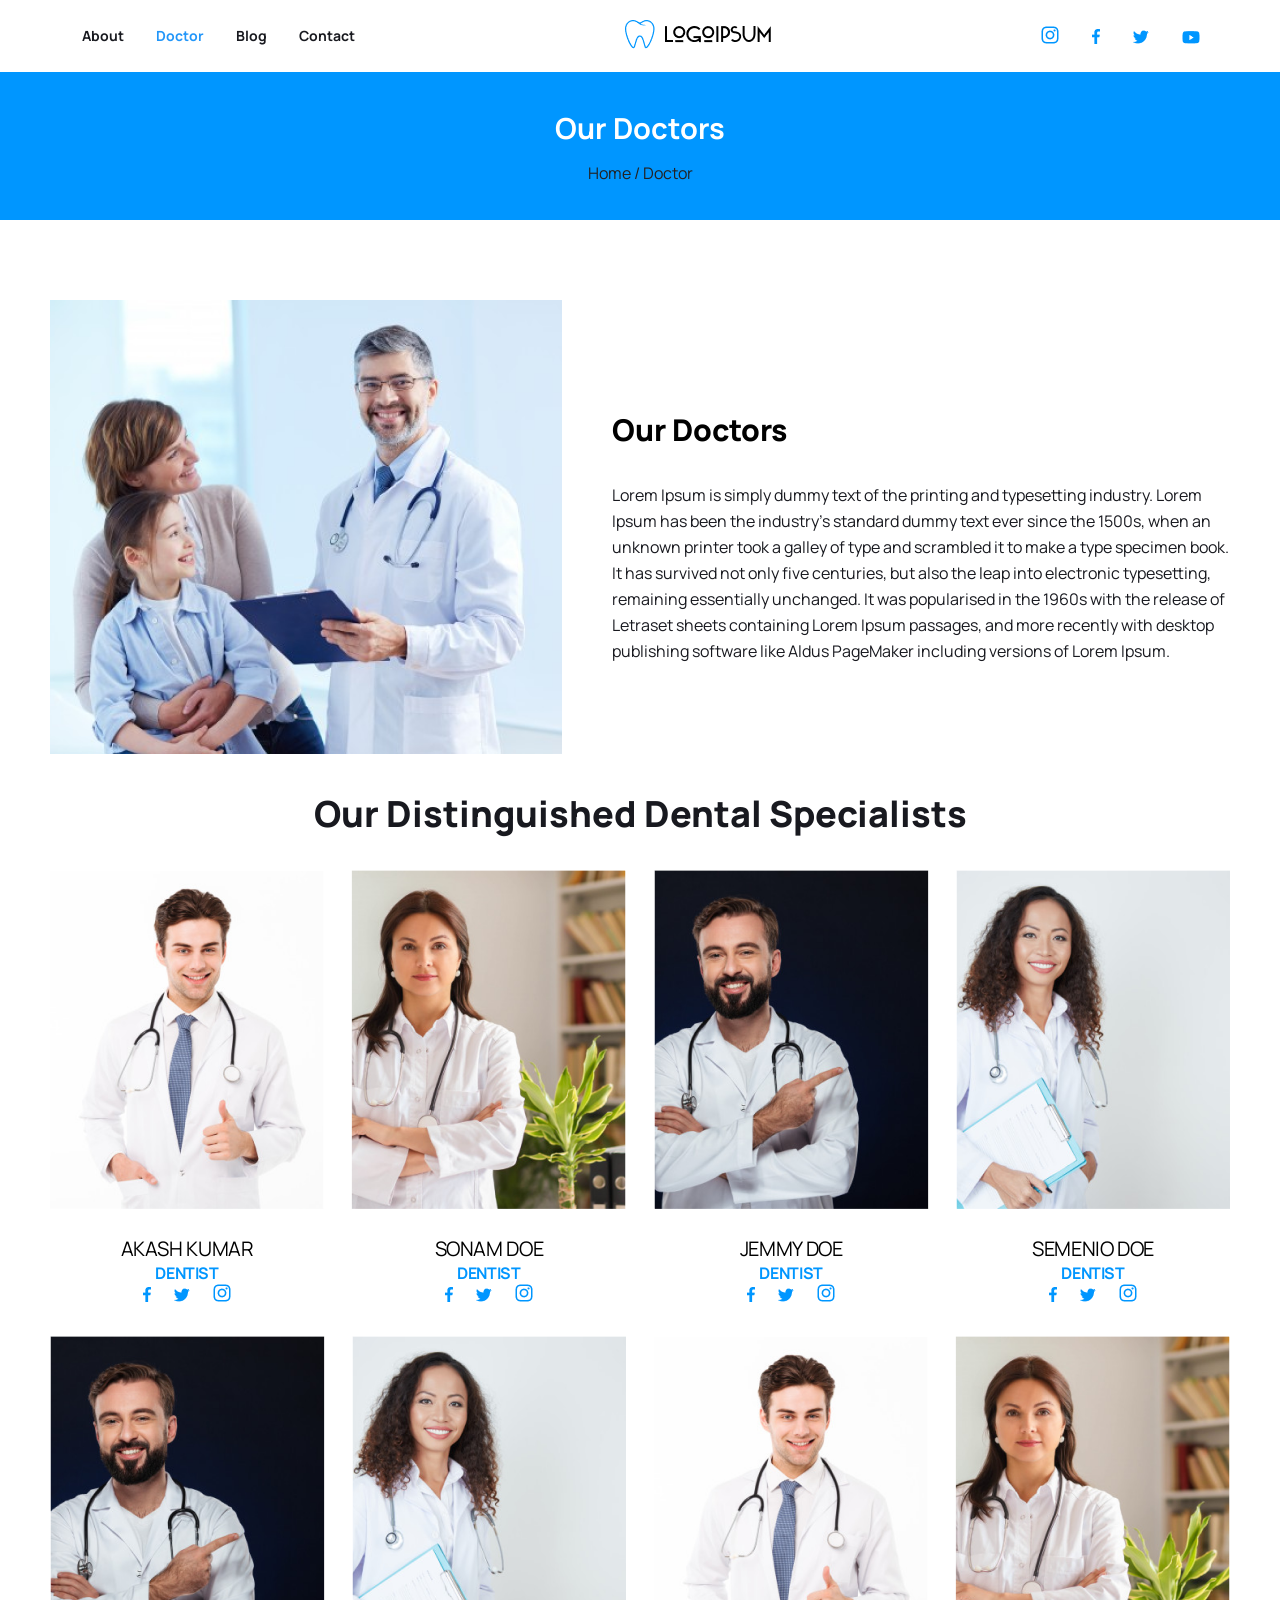
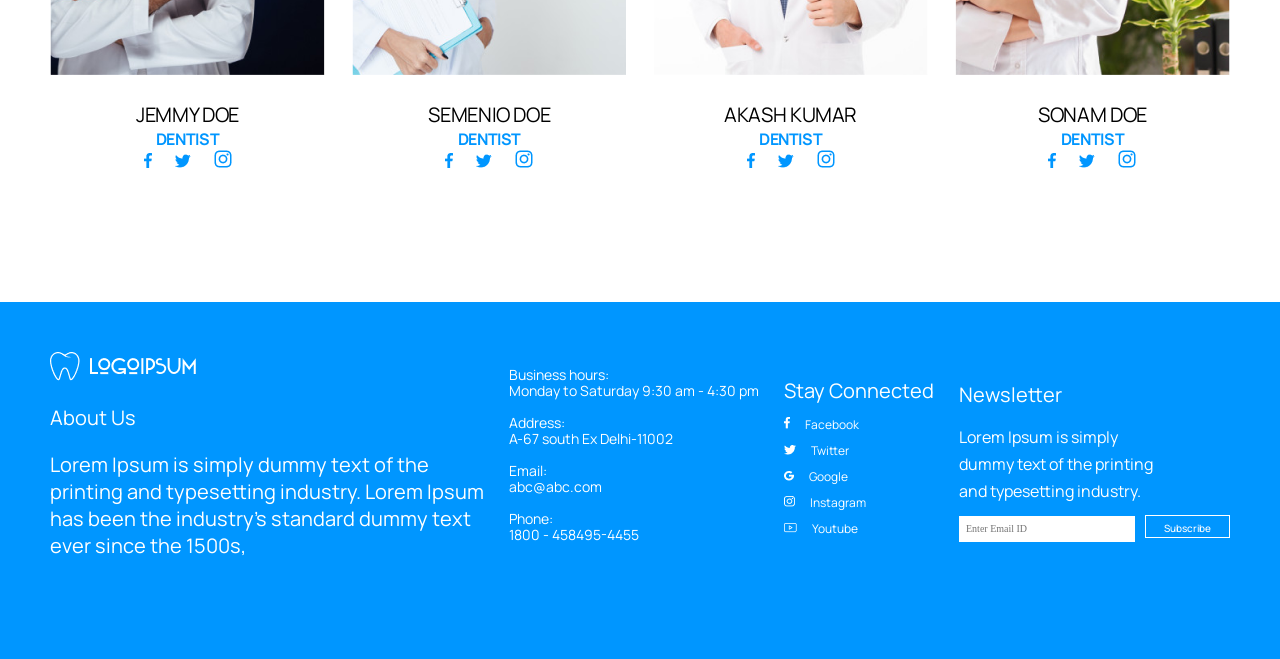
<file: doctors.html>
<!DOCTYPE html>
<html>
<head>
	<meta charset="utf-8">
	<link rel="preconnect" href="https://fonts.gstatic.com">
	<link href="https://fonts.googleapis.com/css2?family=Manrope:wght@500;700&display=swap" rel="stylesheet">
	<meta name="viewport" content="width=device-width, initial-scale=1">
	<link rel="stylesheet" type="text/css" href="css/style.css">
	<script src="jQuery/jquery-3.6.0.min.js"></script>
	<script type="text/javascript" src="js/script.js"></script>
	<link rel="icon" href="img/icon.png">
	<title>DENTAL</title>
</head>
<body>
	<div class="wrapper">
		<header class="header">
	    	<div class="container">
	    		<div class="header__body">
					<div class="header__menu">
						<ul class="header__list">
							<li><a class="header__link" href="about.html">About</a></li>
							<li><a class="header__link" href="doctors.html"style="color:#2296F9;">Doctor</a></li>
							<li><a class="header__link" href="blog.html">Blog</a></li>
							<li><a class="header__link" href="contact.html">Contact</a></li>
						</ul>
					</div>
					<div class="header-logo">
						<a href=""><img class="header-logo__img" src="img/icon.png" alt=""></a>
						<a href=""><img src="img/icon_name.png" alt=""></a>
					</div>
					<div class="header__contact">
						<a href="#"><img src="img/instagram.png" alt=""></a>
						<a href="#"><img src="img/facebook.png" alt=""></a>
						<a href="#"><img src="img/twiter.png" alt=""></a>
						<a href="#"><img src="img/youtube.png" alt=""></a>
					</div>
					<div class="header__burger">
						<span></span>
					</div>
				</div>	
			</div>	
        </header>
        <div class="about-about">
        	<h1>Our Doctors</h1>
        	<p>Home / Doctor</p>
        </div>
        <div class="container">
        	<div class="doctors">
        		<div class="doctors-img"><img src="img/doctor1.png" alt=""></div>
        		<div class="doctors-info">
        			<h1>Our Doctors</h1>
        			<p>Lorem Ipsum is simply dummy text of the printing and typesetting industry. Lorem Ipsum has been the industry's standard dummy text ever since the 1500s, when an unknown printer took a galley of type and scrambled it to make a type specimen book. It has survived not only five centuries, but also the leap into electronic typesetting, remaining essentially unchanged. It was popularised in the 1960s with the release of Letraset sheets containing Lorem Ipsum passages, and more recently with desktop publishing software like Aldus PageMaker including versions of Lorem Ipsum.</p>
        		</div>
        	</div>
        	<div class="specialists">
	    		<h1>Our Distinguished Dental Specialists</h1>
	    		<div class="specialists-item">
	    			<div class="specialists-item__item">
	    				<img src="img/spec1.png" alt="">
	    				<h4>Akash Kumar</h4>
	    				<span>DENTIST</span>
	    				<div class="specialists__contacts">
	    					<a href=""><img src="img/facebook.png" alt=""></a>
	    					<a href=""><img class="ttw" src="img/twiter.png" alt=""></a>
	    					<a href=""><img src="img/instagram.png" alt=""></a>
	    				</div>
	    			</div>
	    			<div class="specialists-item__item">
	    				<img src="img/spec2.png" alt="">
	    				<h4>Sonam Doe</h4>
	    				<span>DENTIST</span>
	    				<div class="specialists__contacts">
	    					<a href=""><img src="img/facebook.png" alt=""></a>
	    					<a href=""><img class="ttw" src="img/twiter.png" alt=""></a>
	    					<a href=""><img src="img/instagram.png" alt=""></a>
	    				</div>
	    			</div>
	    			<div class="specialists-item__item">
	    				<img src="img/spec3.png" alt="">
	    				<h4>Jemmy Doe</h4>
	    				<span>DENTIST</span>
	    				<div class="specialists__contacts">
	    					<a href=""><img src="img/facebook.png" alt=""></a>
	    					<a href=""><img class="ttw" src="img/twiter.png" alt=""></a>
	    					<a href=""><img src="img/instagram.png" alt=""></a>
	    				</div>
	    			</div>
	    			<div class="specialists-item__item">
	    				<img src="img/spec4.png" alt="">
	    				<h4>Semenio Doe</h4>
	    				<span>DENTIST</span>
	    				<div class="specialists__contacts">
	    					<a href=""><img src="img/facebook.png" alt=""></a>
	    					<a href=""><img class="ttw" src="img/twiter.png" alt=""></a>
	    					<a href=""><img src="img/instagram.png" alt=""></a>
	    				</div>
	    			</div>
	    			<div class="specialists-item__item">
	    				<img src="img/spec3.png" alt="">
	    				<h4>Jemmy Doe</h4>
	    				<span>DENTIST</span>
	    				<div class="specialists__contacts">
	    					<a href=""><img src="img/facebook.png" alt=""></a>
	    					<a href=""><img class="ttw" src="img/twiter.png" alt=""></a>
	    					<a href=""><img src="img/instagram.png" alt=""></a>
	    				</div>
	    			</div>
	    			<div class="specialists-item__item">
	    				<img src="img/spec4.png" alt="">
	    				<h4>Semenio Doe</h4>
	    				<span>DENTIST</span>
	    				<div class="specialists__contacts">
	    					<a href=""><img src="img/facebook.png" alt=""></a>
	    					<a href=""><img class="ttw" src="img/twiter.png" alt=""></a>
	    					<a href=""><img src="img/instagram.png" alt=""></a>
	    				</div>
	    			</div>
	    			<div class="specialists-item__item">
	    				<img src="img/spec1.png" alt="">
	    				<h4>Akash Kumar</h4>
	    				<span>DENTIST</span>
	    				<div class="specialists__contacts">
	    					<a href=""><img src="img/facebook.png" alt=""></a>
	    					<a href=""><img class="ttw" src="img/twiter.png" alt=""></a>
	    					<a href=""><img src="img/instagram.png" alt=""></a>
	    				</div>
	    			</div>
	    			<div class="specialists-item__item">
	    				<img src="img/spec2.png" alt="">
	    				<h4>Sonam Doe</h4>
	    				<span>DENTIST</span>
	    				<div class="specialists__contacts">
	    					<a href=""><img src="img/facebook.png" alt=""></a>
	    					<a href=""><img class="ttw" src="img/twiter.png" alt=""></a>
	    					<a href=""><img src="img/instagram.png" alt=""></a>
	    				</div>
	    			</div>
	    		</div>
	    	</div> 
        </div>
        <footer class="footer">
	    	<div class="container">
	    		<div class="footer-content">
	    			<div class="footer-content__item">
	    				<div class="header-logo">
	    					<a href=""><img class="header-logo__img" src="img/footer1.png" alt=""></a>
							<a href=""><img src="img/footer2.png" alt=""></a>
						</div>
						<h3>About Us</h3>
						<p>Lorem Ipsum is simply dummy text of the<br> printing and typesetting industry. Lorem Ipsum<br> has been the industry's standard dummy text<br> ever since the 1500s, </p>
	    			</div>
	    			<div class="footer-content__item">
						<div class="content__name">
							<span>Business hours:<br>Monday to Saturday 9:30 am - 4:30 pm<br><br></span>
							<span>Address:<br>A-67 south Ex Delhi-11002<br><br></span>
                            <a href="">Email:<br>abc@abc.com<br><br></a>
                            <a href="">Phone:<br>1800 - 458495-4455</a>
						</div>
	    			</div>
	    			<div class="footer-content__item">
	    				<div class="stay">
		    				<h1>Stay Connected</h1>
							<a href=""><img src="img/st1.png" alt="">Facebook</a>
							<a href=""><img src="img/st2.png" alt="">Twitter</a>
							<a href=""><img src="img/st3.png" alt="">Google</a>
							<a href=""><img src="img/st4.png" alt="">Instagram</a>
							<a href=""><img src="img/st5.png" alt="">Youtube</a>
						</div>	
	    			</div>
	    			<div class="footer-content__item">
	    				<div class="data">
	    					<h1>Newsletter</h1>
	    					<p>Lorem Ipsum is simply<br> dummy text of the printing<br> and typesetting industry.</p>
	    					<form action=""><input type="text" placeholder="Enter Email ID"><button><a href="">Subscribe</a></button></form>
	    				</div>
	    			</div>
	    		</div>
	    	</div>
	    </footer>
    </div>
</body>
</html>
</file>
<file: css/style.css>
html {
  line-height: 1.15;
  /* 1 */
  -webkit-text-size-adjust: 100%;
  /* 2 */
}

body {
  margin: 0;
}

main {
  display: block;
}

ul {
  padding: 0;
  margin: 0;
}

h1 {
  font-size: 2em;
  margin: 0.67em 0;
}

hr {
  box-sizing: content-box;
  /* 1 */
  height: 0;
  /* 1 */
  overflow: visible;
  /* 2 */
}

pre {
  font-family: monospace, monospace;
  /* 1 */
  font-size: 1em;
  /* 2 */
}

a {
  background-color: transparent;
}

abbr[title] {
  border-bottom: none;
  /* 1 */
  text-decoration: underline;
  /* 2 */
  -webkit-text-decoration: underline dotted;
  text-decoration: underline dotted;
  /* 2 */
}

b,
strong {
  font-weight: bolder;
}

code,
kbd,
samp {
  font-family: monospace, monospace;
  /* 1 */
  font-size: 1em;
  /* 2 */
}

small {
  font-size: 80%;
}

sub,
sup {
  font-size: 75%;
  line-height: 0;
  position: relative;
  vertical-align: baseline;
}

sub {
  bottom: -0.25em;
}

sup {
  top: -0.5em;
}

img {
  border-style: none;
}

button,
input,
optgroup,
select,
textarea {
  font-family: inherit;
  /* 1 */
  font-size: 100%;
  /* 1 */
  line-height: 1.15;
  /* 1 */
  margin: 0;
  /* 2 */
}

button,
input {
  /* 1 */
  overflow: visible;
}

button,
select {
  /* 1 */
  text-transform: none;
}

button,
[type=button],
[type=reset],
[type=submit] {
  -webkit-appearance: button;
}

button::-moz-focus-inner,
[type=button]::-moz-focus-inner,
[type=reset]::-moz-focus-inner,
[type=submit]::-moz-focus-inner {
  border-style: none;
  padding: 0;
}

button:-moz-focusring,
[type=button]:-moz-focusring,
[type=reset]:-moz-focusring,
[type=submit]:-moz-focusring {
  outline: 1px dotted ButtonText;
}

fieldset {
  padding: 0.35em 0.75em 0.625em;
}

legend {
  box-sizing: border-box;
  /* 1 */
  color: inherit;
  /* 2 */
  display: table;
  /* 1 */
  max-width: 100%;
  /* 1 */
  padding: 0;
  /* 3 */
  white-space: normal;
  /* 1 */
}

progress {
  vertical-align: baseline;
}

textarea {
  overflow: auto;
}

[type=checkbox],
[type=radio] {
  box-sizing: border-box;
  /* 1 */
  padding: 0;
  /* 2 */
}

[type=number]::-webkit-inner-spin-button,
[type=number]::-webkit-outer-spin-button {
  height: auto;
}

[type=search] {
  -webkit-appearance: textfield;
  /* 1 */
  outline-offset: -2px;
  /* 2 */
}

[type=search]::-webkit-search-decoration {
  -webkit-appearance: none;
}

::-webkit-file-upload-button {
  -webkit-appearance: button;
  /* 1 */
  font: inherit;
  /* 2 */
}

[hidden] {
  display: none;
}

html, body {
  margin: 0;
  padding: 0;
  overflow-x: hidden;
  font-family: Manrope;
  font-style: normal;
  font-weight: normal;
}

a {
  text-decoration: none;
}

li {
  list-style-type: none;
}

/*****************************************************CODE*******************************************************/
.wrapper {
  max-width: 1440px;
  margin: 0 auto;
}

.container {
  max-width: 1180px;
  margin: 0 auto;
}

.header {
  position: fixed;
  height: 72px;
  width: 100%;
  top: 0;
  left: 0;
  z-index: 50;
}
.header::before {
  content: "";
  position: absolute;
  top: 0;
  left: 0;
  width: 100%;
  height: 100%;
  background-color: #FFF;
  z-index: 3;
}
.header__body {
  position: relative;
  display: flex;
  justify-content: space-between;
  align-items: center;
  margin-top: 20px;
}
.header__list {
  display: flex;
  position: relative;
  z-index: 3;
}
.header__list li {
  margin-left: 32px;
}
.header__list li :hover {
  color: #0096FF;
  transition: 0.3s;
}
.header__link {
  color: #18191F;
  font-family: Manrope;
  font-style: normal;
  font-weight: bold;
  font-size: 14px;
  line-height: 20px;
}
.header__burger {
  display: none;
}
.header-logo {
  display: flex;
  align-items: center;
  position: relative;
  z-index: 5;
}
.header-logo__img {
  margin-right: 10px;
}
.header__contact {
  position: relative;
  z-index: 3;
}
.header__contact a {
  margin-right: 30px;
}
@media (max-width: 767px) {
  .header body.lock {
    overflow: hidden;
  }
  .header .header__menu {
    position: fixed;
    top: 0;
    right: -100%;
    height: 100%;
    width: 100%;
    background-color: #FFF;
    padding: 80px 0 0 0;
    display: flex;
    justify-content: center;
    overflow: auto;
  }
  .header .header__menu.active {
    right: 0;
    transition: 0.7s;
  }
  .header .header__list {
    display: block;
  }
  .header .header__list li {
    margin-bottom: 30px;
  }
  .header .header__contact {
    position: fixed;
    top: 0;
    right: -100%;
    height: 100%;
    width: 100%;
    padding: 300px 0 0 0;
    display: flex;
    flex-direction: column;
    align-items: center;
    overflow: auto;
  }
  .header .header__contact a {
    margin-bottom: 50px;
    margin-right: 0;
  }
  .header .header__contact.active {
    right: 0;
    transition: 0.7s;
  }
  .header .header__burger {
    display: block;
    position: relative;
    width: 30px;
    height: 20px;
    z-index: 3;
  }
  .header .header__burger.active::before {
    transform: rotate(45deg);
    top: 9px;
    transition: 0.7s;
  }
  .header .header__burger.active::after {
    transform: rotate(-45deg);
    bottom: 9px;
    transition: 0.7s;
  }
  .header .header__burger.active span {
    transform: scale(0);
    transition: 0.7s;
  }
  .header .header__burger span {
    background-color: #000;
    position: absolute;
    width: 100%;
    height: 2px;
    left: 0;
    top: 9px;
  }
  .header .header__burger::before, .header .header__burger::after {
    content: "";
    background-color: #000;
    position: absolute;
    width: 100%;
    height: 2px;
    left: 0;
  }
  .header .header__burger::before {
    top: 0;
  }
  .header .header__burger::after {
    bottom: 0;
  }
}

@media (max-width: 767px) {
  body.lock {
    overflow: hidden;
  }
}
.main {
  margin-top: 72px;
  margin-bottom: 150px;
  display: flex;
  align-items: center;
  justify-content: space-around;
}
@media (max-width: 867px) {
  .main {
    display: flex;
    align-items: center;
    flex-direction: column;
  }
  .main-img {
    margin-top: 90px;
  }
}
.main-content span {
  font-family: Manrope;
  font-style: normal;
  font-weight: normal;
  font-size: 25px;
  line-height: 34px;
  letter-spacing: -0.376923px;
  color: #0096FF;
}
@media (max-width: 867px) {
  .main-content span {
    color: #18191F;
  }
}
.main-content h1 {
  font-family: Manrope;
  font-style: normal;
  font-weight: 500;
  font-size: 30px;
  line-height: 42px;
  color: #18191F;
}
.main-content p {
  font-family: Manrope;
  font-style: normal;
  font-weight: normal;
  font-size: 18px;
  line-height: 32px;
  color: #18191F;
}
.main-content button {
  outline: none;
  border: none;
  background: #0096FF;
  border-radius: 10px;
}
.main-content button a {
  font-family: Manrope;
  font-style: normal;
  font-weight: bold;
  font-size: 20px;
  line-height: 30px;
  text-align: center;
  color: #FFFFFF;
  padding: 17px 32px;
}
.main-img img {
  max-width: 500px;
  max-height: 380px;
}
.main-circle {
  position: absolute;
  width: 740px;
  height: 740px;
  background: #0096FF;
  border-radius: 50%;
  top: -20%;
  right: -20%;
  z-index: -1;
}
@media (max-width: 867px) {
  .main-circle {
    background: #0096FF;
  }
}

.banner {
  background: #F0F6FB;
  width: 100%;
  height: 150px;
  margin-top: 200px;
  margin-bottom: 70px;
}
@media (max-width: 876px) {
  .banner {
    margin-top: 20px;
  }
}
.banner__text {
  font-family: Manrope;
  font-style: normal;
  font-weight: normal;
  font-size: 29px;
  line-height: 33px;
  text-align: center;
  padding-top: 55px;
}
.banner__text a {
  color: #0096FF;
}

.var {
  display: flex;
  align-items: center;
  justify-content: space-between;
}
.var-item {
  background: #0096FF;
  border-radius: 20px;
  width: 250px;
  height: 180px;
  display: flex;
  flex-direction: column;
  justify-content: space-around;
  margin-bottom: 100px;
}
.var-item__name {
  display: flex;
  justify-content: space-between;
  align-items: flex-end;
}
.var-item__name span {
  font-family: Manrope;
  font-style: normal;
  font-weight: bold;
  font-size: 14px;
  line-height: 16px;
  color: #FFFFFF;
}
.var-item__p {
  font-family: Manrope;
  font-style: normal;
  font-weight: bold;
  font-size: 12px;
  line-height: 133.5%;
  color: #FFFFFF;
}
@media (max-width: 1030px) {
  .var {
    display: flex;
    flex-direction: column;
    align-items: center;
  }
  .var-item {
    margin-bottom: 20px;
  }
}

.our {
  display: flex;
  justify-content: space-between;
  align-items: center;
  margin-bottom: 120px;
}
@media (max-width: 1000px) {
  .our {
    display: flex;
    align-items: center;
    flex-direction: column;
  }
  .our-circle {
    display: none;
  }
}
.our-circle {
  position: absolute;
  width: 478px;
  height: 478px;
  border-radius: 50%;
  background: #F1F1F1;
  z-index: -1;
  left: 40%;
}
.our-info h1 {
  font-family: Manrope;
  font-style: normal;
  font-weight: bold;
  font-size: 20px;
  line-height: 27px;
  letter-spacing: -0.376923px;
  text-transform: uppercase;
  color: #000000;
}
.our-info__info span {
  font-family: Manrope;
  font-style: normal;
  font-weight: normal;
  font-size: 20px;
  line-height: 27px;
  color: #0096FF;
}
.our-info__info p {
  font-family: Manrope;
  font-style: normal;
  font-weight: normal;
  font-size: 14px;
  line-height: 19px;
  color: #000000;
}

.services {
  display: flex;
  flex-direction: column;
  align-items: center;
  margin-bottom: 100px;
}
@media (max-width: 600px) {
  .services-item {
    display: flex;
    flex-direction: column;
    align-items: center;
  }
}
.services h1 {
  font-family: Manrope;
  font-style: normal;
  font-weight: 800;
  font-size: 36px;
  line-height: 64px;
  text-align: center;
  color: #000000;
}
.services h3 {
  font-family: Manrope;
  font-style: normal;
  font-weight: 500;
  font-size: 36px;
  line-height: 64px;
  text-align: center;
  color: #000000;
}
.services .services__button {
  outline: none;
  border: none;
  background-color: #FFF;
}
.services .services__button a {
  padding-right: 20px;
  font-family: Manrope;
  font-style: normal;
  font-weight: bold;
  font-size: 20px;
  line-height: 30px;
  text-align: center;
  color: #000000;
}
.services .services-item {
  display: flex;
  align-items: center;
  flex-wrap: wrap;
  justify-content: space-between;
}
.services .services-item__item {
  margin-bottom: 70px;
  margin-right: 20px;
}
.services .services-item__item span {
  font-family: Manrope;
  font-style: normal;
  font-weight: 600;
  font-size: 24px;
  line-height: 32px;
  color: #18191F;
}
.services .services-item__item p {
  font-family: Manrope;
  font-style: normal;
  font-weight: normal;
  font-size: 16px;
  line-height: 26px;
  color: #18191F;
}
.services .services-item__item button {
  border: none;
  outline: none;
  background-color: #FFF;
}
.services .services-item__item button a {
  margin-right: 10px;
  font-family: Manrope;
  font-style: normal;
  font-weight: bold;
  font-size: 12px;
  line-height: 16px;
  color: #0096FF;
}

.specialists {
  margin-bottom: 100px;
}
.specialists h1 {
  font-family: Manrope;
  font-style: normal;
  font-weight: 800;
  font-size: 36px;
  line-height: 64px;
  color: #18191F;
  text-align: center;
}
.specialists-item {
  display: flex;
  align-items: center;
  justify-content: space-between;
  flex-wrap: wrap;
}
@media (max-width: 550px) {
  .specialists-item {
    display: flex;
    align-items: center;
    flex-direction: column;
  }
}
.specialists-item__item {
  display: flex;
  flex-direction: column;
  align-items: center;
  margin-bottom: 30px;
}
.specialists-item__item h4 {
  font-family: Manrope;
  font-style: normal;
  font-weight: normal;
  font-size: 20px;
  line-height: 27px;
  letter-spacing: -0.376923px;
  text-transform: uppercase;
  color: #000000;
  margin-bottom: 0;
}
.specialists-item__item span {
  font-family: Manrope;
  font-style: normal;
  font-weight: bold;
  font-size: 16px;
  line-height: 22px;
  letter-spacing: -0.376923px;
  text-transform: uppercase;
  color: #0096FF;
}
.specialists__contacts {
  align-items: center;
}
.specialists__contacts .ttw {
  margin: 0 20px;
}

.rewiews {
  overflow-y: hidden;
  margin-bottom: 100px;
}
.rewiews h1 {
  font-family: Manrope;
  font-style: normal;
  font-weight: 800;
  font-size: 36px;
  line-height: 64px;
  text-align: center;
  color: #18191F;
}
.rewiews h4 {
  font-family: Manrope;
  font-style: normal;
  font-weight: normal;
  font-size: 18px;
  line-height: 32px;
  text-align: center;
  font-feature-settings: "liga" off;
  color: #18191F;
}

.slider {
  display: flex;
  justify-content: space-between;
}
@media (max-width: 1100px) {
  .slider {
    display: flex;
    flex-direction: column;
    align-items: center;
  }
}
.slider-item {
  display: flex;
  flex-direction: column;
  align-items: center;
  margin-bottom: 50px;
}
.slider-item h2 {
  font-family: Manrope;
  font-style: normal;
  font-weight: 600;
  font-size: 24px;
  line-height: 32px;
  text-align: center;
  font-feature-settings: "liga" off;
  color: #18191F;
}
.slider-item p {
  font-family: Manrope;
  font-style: normal;
  font-weight: normal;
  font-size: 14px;
  line-height: 24px;
  text-align: center;
  font-feature-settings: "liga" off;
  color: #18191F;
}
.slider-item h5 {
  font-family: Manrope;
  font-style: normal;
  font-weight: bold;
  font-size: 18px;
  line-height: 28px;
  text-align: center;
  font-feature-settings: "liga" off;
  color: #18191F;
}
.slider-item span {
  font-family: Manrope;
  font-style: normal;
  font-weight: normal;
  font-size: 14px;
  text-align: center;
  font-feature-settings: "liga" off;
  color: #474A57;
}

.blog-info {
  display: flex;
  align-items: center;
  justify-content: space-between;
  flex-wrap: wrap;
  margin-bottom: 80px;
}
.blog-info__item {
  margin-bottom: 40px;
}
.blog-info__item .class__img {
  display: flex;
  align-items: center;
  justify-content: space-between;
}
.blog-info__item .class__img span {
  font-family: Manrope;
  font-style: normal;
  font-weight: normal;
  font-size: 12px;
  line-height: 14px;
  color: #999999;
}
.blog-info__item h3 {
  font-family: Manrope;
  font-style: normal;
  font-weight: bold;
  font-size: 18px;
  line-height: 26px;
  color: #000000;
}
.blog-info__item p {
  font-family: Manrope;
  font-style: normal;
  font-weight: normal;
  font-size: 14px;
  line-height: 21px;
  color: #666666;
}
.blog-info__like {
  height: 20px;
  display: flex;
  align-items: center;
  justify-content: space-between;
}
.blog-info__like span {
  font-family: Manrope;
  font-style: normal;
  font-weight: normal;
  font-size: 12px;
  line-height: 22px;
  color: #2296F9;
}
.blog-info__like h6 {
  font-family: Roboto;
  font-style: normal;
  font-weight: normal;
  font-size: 12px;
  line-height: 14px;
  color: #999999;
}
.blog h1 {
  font-family: Manrope;
  font-style: normal;
  font-weight: 800;
  font-size: 36px;
  line-height: 64px;
  text-align: center;
  font-feature-settings: "liga" off;
  color: #000000;
}
.blog h5 {
  font-family: Manrope;
  font-style: normal;
  font-weight: normal;
  font-size: 18px;
  line-height: 32px;
  text-align: center;
  font-feature-settings: "liga" off;
  color: #18191F;
}

.footer {
  width: 100%;
  background: #0096FF;
}
.footer-content {
  padding: 50px 0;
  display: flex;
  align-items: center;
  justify-content: space-between;
  flex-wrap: wrap;
}
@media (max-width: 676px) {
  .footer-content {
    display: flex;
    flex-direction: column;
    align-items: center;
  }
  .footer-content .stay {
    display: flex;
    justify-content: flex-start;
  }
}
.footer-content__item {
  margin-bottom: 50px;
}
.footer-content__item h3, .footer-content__item p {
  font-family: Manrope;
  font-style: normal;
  font-weight: normal;
  font-size: 20px;
  line-height: 27px;
  color: #FFFFFF;
  margin-bottom: 0;
}
.footer-content__item .content__name {
  display: flex;
  justify-content: space-between;
  flex-direction: column;
}
.footer-content__item .content__name span, .footer-content__item .content__name a {
  font-family: Manrope;
  font-style: normal;
  font-weight: normal;
  font-size: 14px;
  line-height: 16px;
  color: #FFFFFF;
}
.footer-content__item .stay {
  display: flex;
  flex-direction: column;
  justify-content: space-between;
}
.footer-content__item .stay h1 {
  font-family: Manrope;
  font-style: normal;
  font-weight: normal;
  font-size: 20px;
  line-height: 27px;
  color: #FFFFFF;
}
.footer-content__item .stay a {
  font-family: Manrope;
  font-style: normal;
  font-weight: normal;
  font-size: 12px;
  line-height: 16px;
  color: #FFFFFF;
  margin-bottom: 10px;
}
.footer-content__item .stay a img {
  margin-right: 15px;
}
.footer-content__item .data h1 {
  font-family: Manrope;
  font-style: normal;
  font-weight: normal;
  font-size: 20px;
  line-height: 27px;
  color: #FFFFFF;
}
.footer-content__item .data p {
  font-family: Manrope;
  font-style: normal;
  font-weight: normal;
  font-size: 16px;
  line-height: 27px;
  color: #FFFFFF;
  margin-bottom: 10px;
}
.footer-content__item .data form input {
  border: none;
  outline: none;
  padding: 7px 43px 7px 7px;
  font-family: Monrope;
  font-style: normal;
  font-weight: 300;
  font-size: 10px;
  line-height: 12px;
  color: #808080;
}
.footer-content__item .data form button {
  border: none;
  outline: none;
  background: #0096FF;
  border: 1px solid #FFFFFF;
  margin-left: 10px;
}
.footer-content__item .data form button a {
  font-family: Manrope;
  font-style: normal;
  font-weight: 500;
  font-size: 10px;
  line-height: 12px;
  color: #FFFFFF;
  padding: 12px;
}

.about-about {
  height: 148px;
  width: 100%;
  margin-top: 72px;
  background: #0096FF;
  margin-bottom: 80px;
}
.about-about h1 {
  font-weight: bold;
  font-size: 29px;
  line-height: 33px;
  text-align: center;
  color: #FFFFFF;
  padding-top: 40px;
}
.about-about p {
  font-size: 16px;
  line-height: 18px;
  text-align: center;
  color: #222222;
}

.about-info {
  display: flex;
  align-items: center;
  justify-content: space-between;
}
@media (max-width: 900px) {
  .about-info {
    display: flex;
    flex-direction: column;
    align-items: center;
    justify-content: center;
  }
}
.about-info__info h1 {
  font-size: 28px;
  line-height: 26px;
  color: #18191F;
}
.about-info__info h3 {
  font-size: 22px;
  line-height: 26px;
  color: #18191F;
}
.about-info__info p {
  font-size: 16px;
  line-height: 26px;
  font-feature-settings: "liga" off;
  color: #18191F;
}

.cont {
  background: #F0F6FB;
  width: 100%;
}

.about-info2 {
  display: flex;
  align-items: center;
  justify-content: space-between;
  padding: 20px 0;
  flex-wrap: wrap;
  margin-bottom: 150px;
}
@media (max-width: 1150px) {
  .about-info2 {
    justify-content: center;
  }
}
.about-info2__info {
  margin-bottom: 50px;
}
.about-info2__info h1 {
  font-weight: bold;
  font-size: 36px;
  line-height: 64px;
  color: #000000;
}
.about-info2__info p {
  font-size: 16px;
  line-height: 26px;
  color: #18191F;
}

.about-departaments {
  display: flex;
  align-items: center;
  flex-direction: column;
  margin-bottom: 100px;
}
.about-departaments__scroll {
  display: flex;
  justify-content: space-between;
  align-items: center;
}
@media (max-width: 767px) {
  .about-departaments__scroll {
    flex-direction: column;
    margin-bottom: 30px;
    justify-content: center;
    align-items: center;
  }
}
@media (max-width: 767px) {
  .about-departaments__scroll__item {
    display: flex;
    flex-direction: column;
    align-items: center;
  }
}
.about-departaments__scroll__item h3 {
  font-weight: bold;
  font-size: 14px;
  line-height: 16px;
  color: #2296F9;
}
.about-departaments__scroll__item p {
  font-weight: 300;
  font-size: 12px;
  line-height: 133.5%;
  color: #000000;
}
.about-departaments h1 {
  font-weight: bold;
  font-size: 36px;
  line-height: 49px;
  text-align: center;
  color: #000000;
}
.about-departaments p {
  font-size: 14px;
  line-height: 16px;
  text-align: center;
  color: #000000;
}

.doctors {
  display: flex;
  justify-content: space-between;
  align-items: center;
}
@media (max-width: 867px) {
  .doctors {
    flex-direction: column;
    align-items: center;
    justify-content: space-between;
  }
}
.doctors-info {
  margin-left: 50px;
}
.doctors-info h1 {
  font-weight: 800;
  font-size: 30px;
  line-height: 64px;
  color: #000000;
}
.doctors-info p {
  font-size: 16px;
  line-height: 26px;
  color: #18191F;
}

.blog-blog {
  margin-bottom: 100px;
}
.blog-blog__item {
  display: flex;
}
.blog-blog__like {
  margin-left: 30px;
}
.blog-blog__like h3 {
  margin: 0;
}
.blog-blog__like .by {
  display: flex;
  align-items: center;
  height: 20px;
}
.blog-blog__like .by span {
  font-size: 12px;
  line-height: 22px;
  color: #2296F9;
}
.blog-blog__like .by h6 {
  font-size: 12px;
  line-height: 14px;
  color: #999999;
  margin-left: 30px;
}
.blog-blog__like .by img {
  margin: 0 15px;
}
.blog-blog__like .by .class__blog {
  display: flex;
  align-items: center;
}
.blog-blog__like .by .class__blog span {
  margin-left: 5px;
}
.blog-blog__like .by .class__blog img {
  margin: 0;
}
.blog-blog__like .by .class__blog span {
  margin-left: 10px;
  font-size: 12px;
  line-height: 14px;
  color: #999999;
}

.blog-infoo p {
  font-size: 14px;
  line-height: 21px;
  color: #666666;
}
.blog-infoo p a {
  font-size: 14px;
  line-height: 21px;
  color: #0096FF;
}

@media (max-width: 1000px) {
  .blog-blog__item {
    display: flex;
    flex-direction: column;
    justify-content: center;
  }
  .blog-blog__item img {
    margin-bottom: 50px;
  }

  .blog-blog__like {
    margin: 0;
  }
}
.contact-items {
  display: flex;
  align-items: center;
  justify-content: space-around;
  margin-bottom: 100px;
}
@media (max-width: 767px) {
  .contact-items {
    flex-direction: column;
  }
}
.contact-items__item {
  display: flex;
  align-items: center;
  flex-direction: column;
  margin-bottom: 40px;
}
.contact-items__item h1 {
  font-weight: 500;
  font-size: 24px;
  line-height: 35px;
  text-align: center;
  color: #000000;
}
.contact-items__item span {
  font-size: 14px;
  line-height: 21px;
  text-align: center;
  color: #666666;
}
.contact-items__item a {
  color: #FFD700;
}

.touch {
  display: flex;
  flex-direction: column;
  align-items: center;
  margin-bottom: 150px;
}
@media (max-width: 400px) {
  .touch input {
    max-width: 280px;
  }
  .touch form {
    margin-left: 120px;
  }
}
.touch form {
  overflow-y: hidden;
}
@media (max-width: 850px) {
  .touch form .form__name {
    flex-direction: column;
  }
}
.touch form .form__name__message {
  display: flex;
  justify-content: flex-start;
  flex-direction: column;
  margin: 0 15px 30px 15px;
}
.touch form .form__name__message span {
  font-weight: 500;
  font-size: 14px;
  line-height: 16px;
  color: #666666;
  margin-bottom: 13px;
}
.touch form .form__name__message input {
  outline: none;
  border: none;
  height: 150px;
  background: #F6F6F6;
  border-radius: 5px;
}
.touch form .form__name__subject {
  display: flex;
  justify-content: flex-start;
  flex-direction: column;
  margin: 0 15px;
}
.touch form .form__name__subject span {
  font-weight: 500;
  font-size: 14px;
  line-height: 16px;
  color: #666666;
  margin-bottom: 13px;
}
.touch form .form__name__subject input {
  outline: none;
  border: none;
  height: 50px;
  background: #F6F6F6;
  border-radius: 5px;
}
.touch form .form__name {
  display: flex;
  margin-bottom: 30px;
}
.touch form .form__name__inp {
  display: flex;
  justify-content: flex-start;
  flex-direction: column;
  margin: 0 15px;
  width: 400px;
}
.touch form .form__name__inp span {
  font-weight: 500;
  font-size: 14px;
  line-height: 16px;
  color: #666666;
  margin-bottom: 13px;
}
.touch form .form__name__inp input {
  outline: none;
  border: none;
  height: 50px;
  background: #F6F6F6;
  border-radius: 5px;
}
.touch form h1 {
  font-weight: bold;
  font-size: 36px;
  line-height: 49px;
  text-align: center;
  color: #000000;
}

.buttonss {
  background: #0096FF;
  border-radius: 5px;
  border: none;
  outline: none;
  margin-left: 15px;
}
.buttonss a {
  padding: 15px 80px;
  font-weight: 500;
  font-size: 16px;
  line-height: 19px;
  text-align: center;
  color: #FFFFFF;
}
</file>
